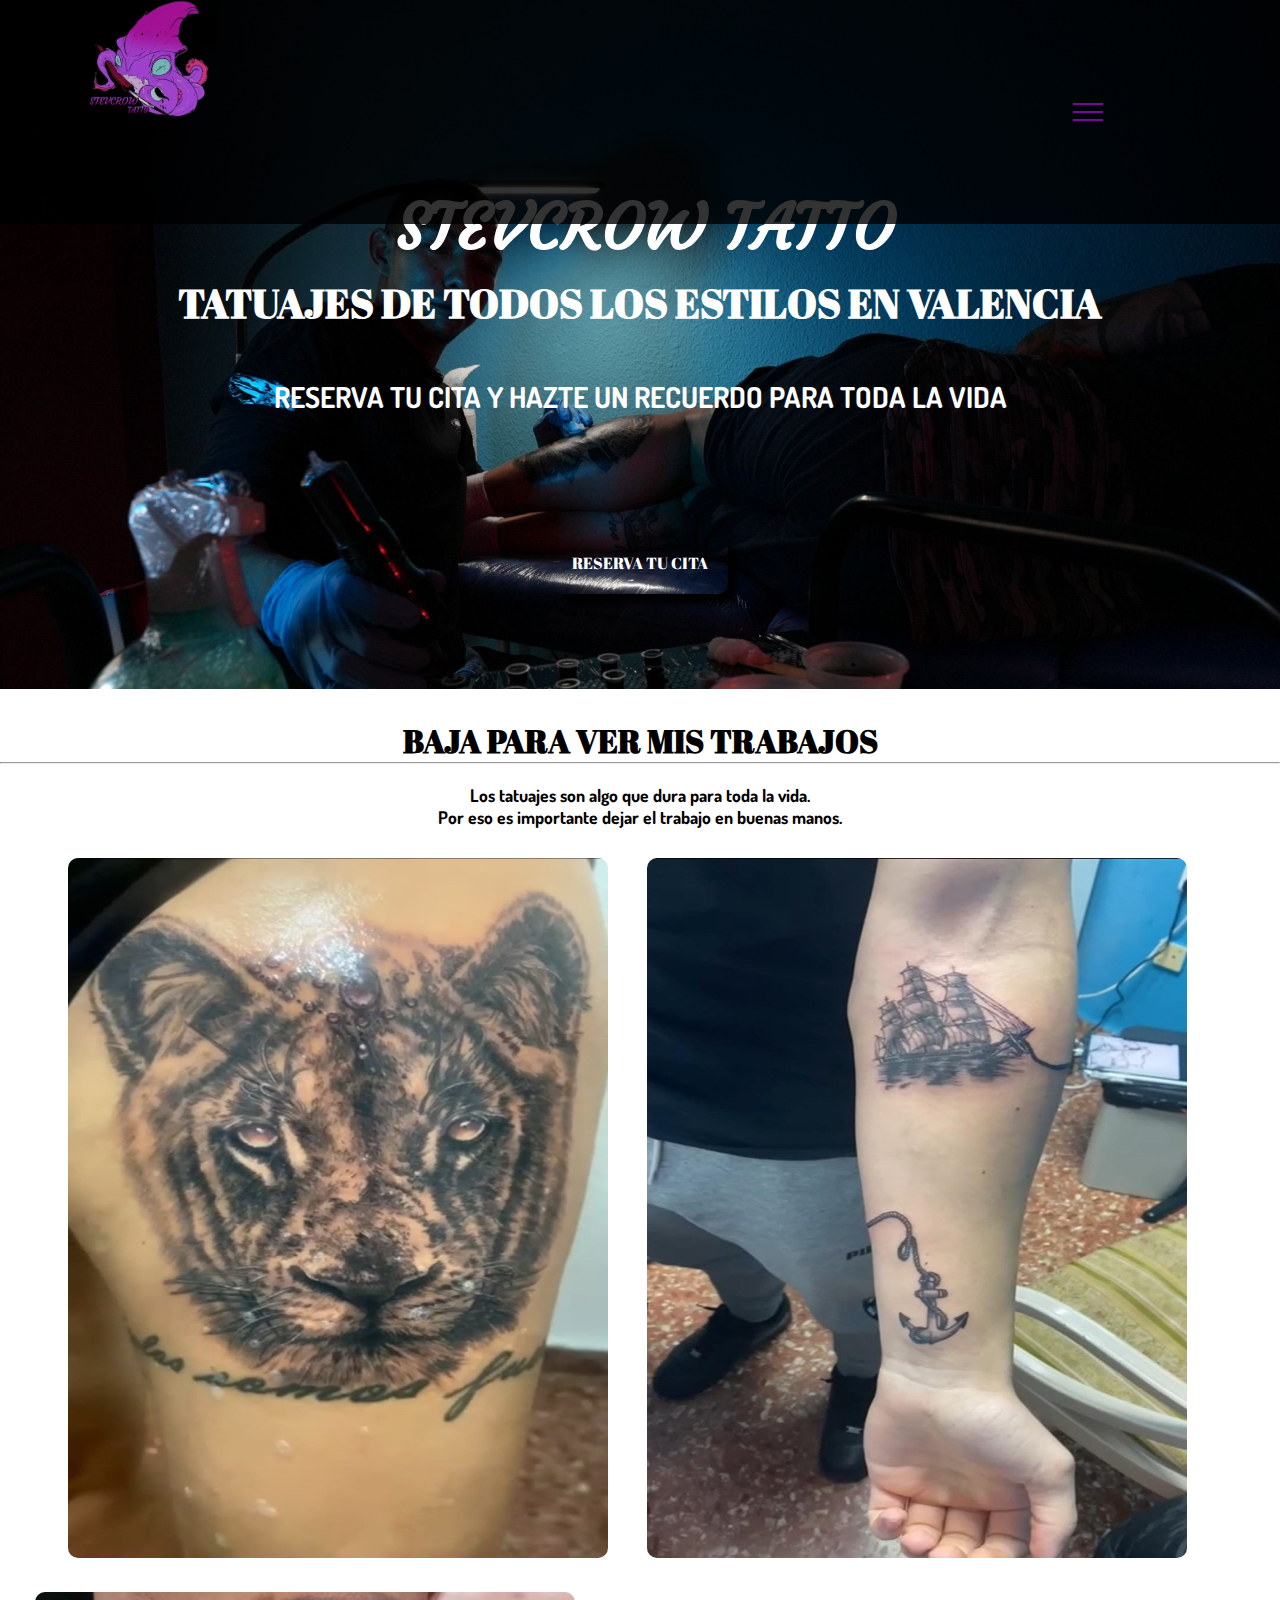
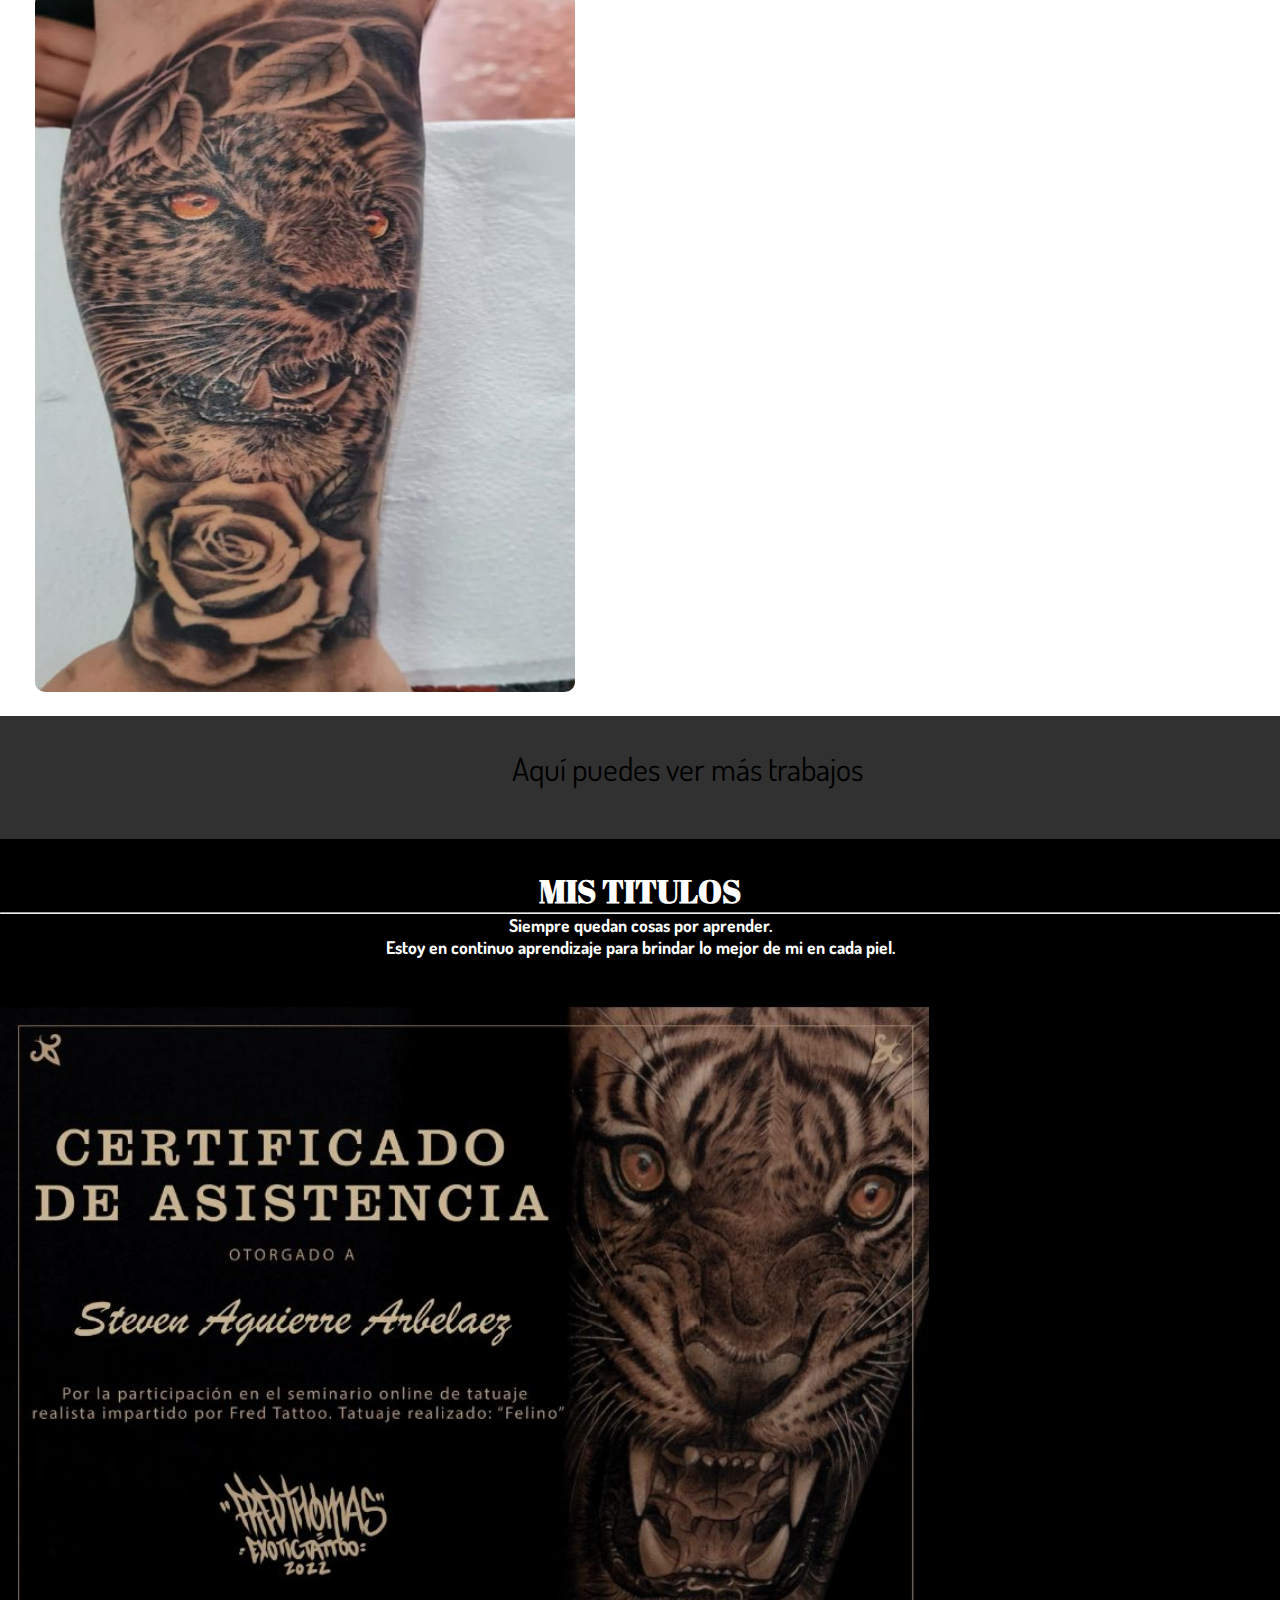
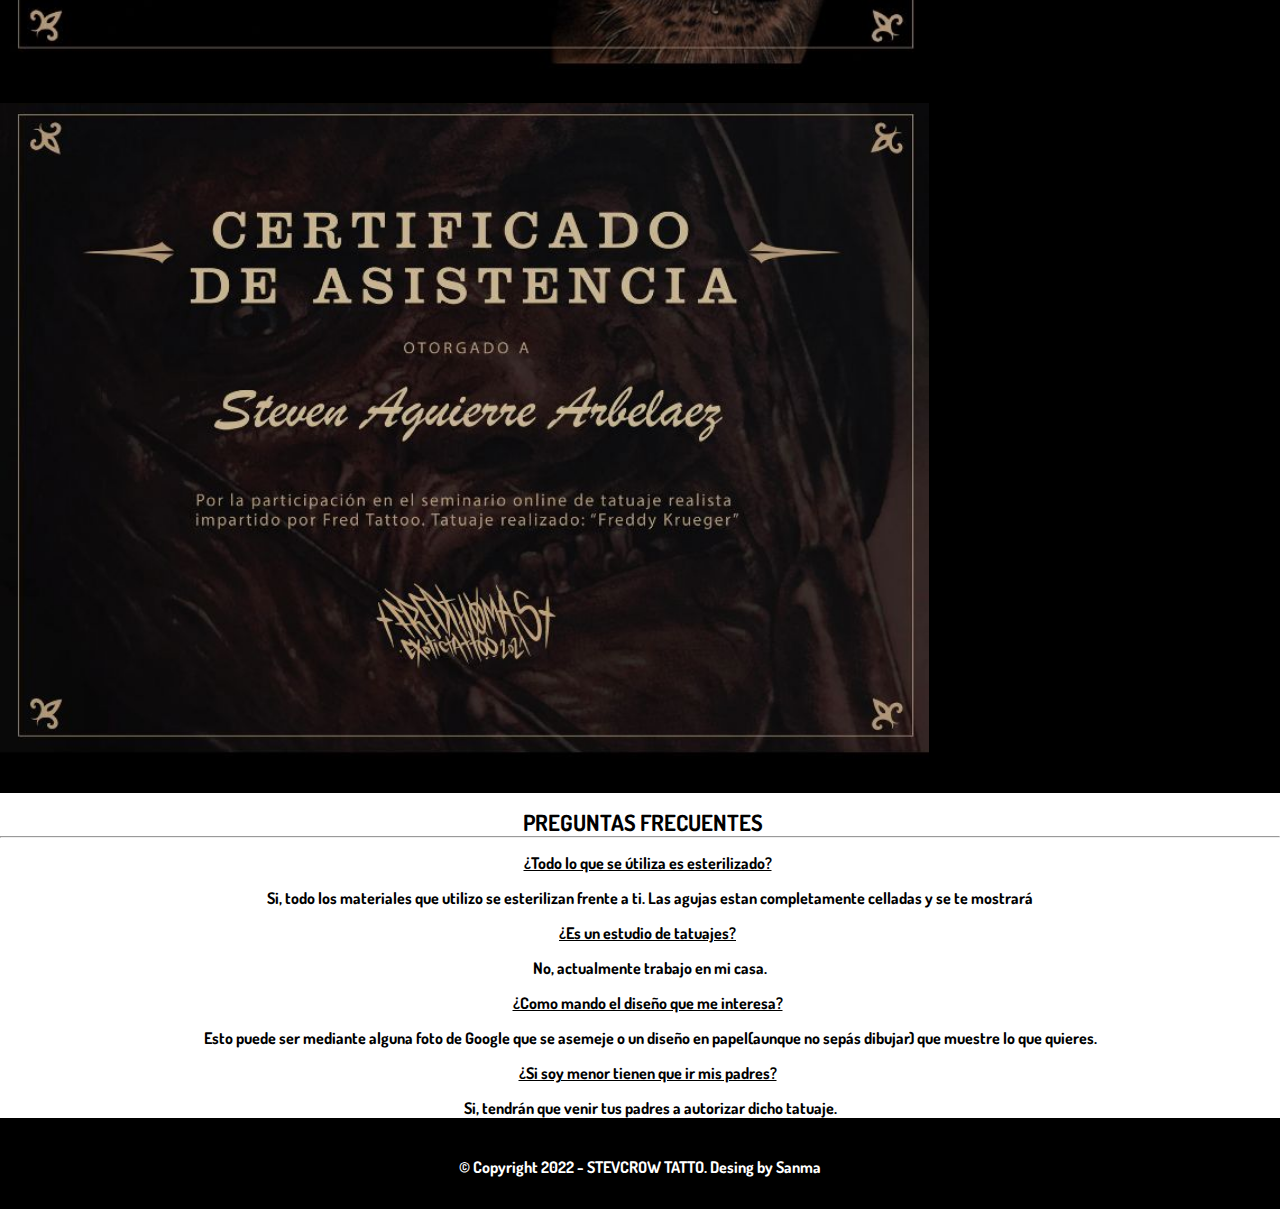
<file: index.html>
<!DOCTYPE html>
<html lang="es">

<head>
  <meta charset="UTF-8">
  <meta http-equiv="X-UA-Compatible" content="IE=edge">
  <meta name="viewport" content="width=device-width, initial-scale=1.0">
  <title>Steven tatuajes</title>
  <link rel="shortcut icon" href="assets/Logos/imagen_2023-02-13_191345410-removebg-preview.png">
  <link rel="stylesheet" href="assets/CSS/styles.css">
  <link href="https://fonts.googleapis.com/css2?family=Abril+Fatface&display=swap" rel="stylesheet">
  <link href="https://fonts.googleapis.com/css2?family=Abril+Fatface&family=Courgette&display=swap" rel="stylesheet">
  <link href="https://fonts.googleapis.com/css2?family=Abril+Fatface&family=Courgette&family=Dosis&display=swap"
    rel="stylesheet">
  <link href="https://cdn.jsdelivr.net/npm/bootstrap@5.3.0-alpha1/dist/css/bootstrap.min.css" rel="stylesheet"
    integrity="sha384-GLhlTQ8iRABdZLl6O3oVMWSktQOp6b7In1Zl3/Jr59b6EGGoI1aFkw7cmDA6j6gD" crossorigin="anonymous">
</head>

<div class="contenedor">

  <header class="nav-header">

    <nav class="navbar contenido-ordenador">
      <div class="navbar contenido-ordenador">
        <a href="index.html " class="">
          <img src="assets/Logos/LOGO.png" class="logo">
        </a>
      </div>
    </nav>
    <nav class="nav-header-burger">
      <div class="bars__menu">  
      <span class="line1__bars-menu"></span>
      <span class="line2__bars-menu"></span>
      <span class="line3__bars-menu"></span>
      </div>
  
      <ul class="menu">
        <li class="escondidos">
          <a href="#trabajos">MIS TRABAJOS</a>
        </li>
        <li class="escondidos">
          <a href="#titulos">MIS TITULOS</a>
        </li>
        <li class="escondidos">
          <a href="#prf">PREGUNTAS FRECUENTES</a>
        </li>
        <li class="escondidos">
          <a href="assets/Libro-cuidados/Libro-cuidados.html">LIBRO DE CIUDADOS</a>
        </li>
        <a href="https://www.instagram.com/stevcrowtattoo/" class="instagram-movil "target="_blank">
          <li class="escondidos">
            <svg xmlns="http://www.w3.org/2000/svg" width="16" height="16" fill="currentColor" class="bi bi-instagram" viewBox="0 0 16 16">
            <path d="M8 0C5.829 0 5.556.01 4.703.048 3.85.088 3.269.222 2.76.42a3.917 3.917 0 0 0-1.417.923A3.927 3.927 0 0 0 .42 2.76C.222 3.268.087 3.85.048 4.7.01 5.555 0 5.827 0 8.001c0 2.172.01 2.444.048 3.297.04.852.174 1.433.372 1.942.205.526.478.972.923 1.417.444.445.89.719 1.416.923.51.198 1.09.333 1.942.372C5.555 15.99 5.827 16 8 16s2.444-.01 3.298-.048c.851-.04 1.434-.174 1.943-.372a3.916 3.916 0 0 0 1.416-.923c.445-.445.718-.891.923-1.417.197-.509.332-1.09.372-1.942C15.99 10.445 16 10.173 16 8s-.01-2.445-.048-3.299c-.04-.851-.175-1.433-.372-1.941a3.926 3.926 0 0 0-.923-1.417A3.911 3.911 0 0 0 13.24.42c-.51-.198-1.092-.333-1.943-.372C10.443.01 10.172 0 7.998 0h.003zm-.717 1.442h.718c2.136 0 2.389.007 3.232.046.78.035 1.204.166 1.486.275.373.145.64.319.92.599.28.28.453.546.598.92.11.281.24.705.275 1.485.039.843.047 1.096.047 3.231s-.008 2.389-.047 3.232c-.035.78-.166 1.203-.275 1.485a2.47 2.47 0 0 1-.599.919c-.28.28-.546.453-.92.598-.28.11-.704.24-1.485.276-.843.038-1.096.047-3.232.047s-2.39-.009-3.233-.047c-.78-.036-1.203-.166-1.485-.276a2.478 2.478 0 0 1-.92-.598 2.48 2.48 0 0 1-.6-.92c-.109-.281-.24-.705-.275-1.485-.038-.843-.046-1.096-.046-3.233 0-2.136.008-2.388.046-3.231.036-.78.166-1.204.276-1.486.145-.373.319-.64.599-.92.28-.28.546-.453.92-.598.282-.11.705-.24 1.485-.276.738-.034 1.024-.044 2.515-.045v.002zm4.988 1.328a.96.96 0 1 0 0 1.92.96.96 0 0 0 0-1.92zm-4.27 1.122a4.109 4.109 0 1 0 0 8.217 4.109 4.109 0 0 0 0-8.217zm0 1.441a2.667 2.667 0 1 1 0 5.334 2.667 2.667 0 0 1 0-5.334z"/>
          </svg></li>
        </a>
        <a href="https://www.tiktok.com/@stevcrow" class="tiktok-movil "target="_blank">
          <li class="escondidos">
            <svg xmlns="http://www.w3.org/2000/svg" width="16" height="16" fill="currentColor" class="bi bi-tiktok" viewBox="0 0 16 16">
              <path d="M9 0h1.98c.144.715.54 1.617 1.235 2.512C12.895 3.389 13.797 4 15 4v2c-1.753 0-3.07-.814-4-1.829V11a5 5 0 1 1-5-5v2a3 3 0 1 0 3 3V0Z"/>
            </svg></li>
        </a>
        <a href="https://www.facebook.com/people/Stevcrow/100063541145126/" class="face-movil "target="_blank">
          <li class="escondidos">
            <svg xmlns="http://www.w3.org/2000/svg" width="16" height="16" fill="currentColor" class="bi bi-facebook" viewBox="0 0 16 16">
              <path d="M16 8.049c0-4.446-3.582-8.05-8-8.05C3.58 0-.002 3.603-.002 8.05c0 4.017 2.926 7.347 6.75 7.951v-5.625h-2.03V8.05H6.75V6.275c0-2.017 1.195-3.131 3.022-3.131.876 0 1.791.157 1.791.157v1.98h-1.009c-.993 0-1.303.621-1.303 1.258v1.51h2.218l-.354 2.326H9.25V16c3.824-.604 6.75-3.934 6.75-7.951z"/>
            </svg></li>
        </a>
        <a href="https://api.whatsapp.com/send/?phone=34644381892" class="what-movil "target="_blank">
          <li class="escondidos">
            <svg xmlns="http://www.w3.org/2000/svg" width="16" height="16" fill="currentColor" class="bi bi-whatsapp" viewBox="0 0 16 16">
              <path d="M13.601 2.326A7.854 7.854 0 0 0 7.994 0C3.627 0 .068 3.558.064 7.926c0 1.399.366 2.76 1.057 3.965L0 16l4.204-1.102a7.933 7.933 0 0 0 3.79.965h.004c4.368 0 7.926-3.558 7.93-7.93A7.898 7.898 0 0 0 13.6 2.326zM7.994 14.521a6.573 6.573 0 0 1-3.356-.92l-.24-.144-2.494.654.666-2.433-.156-.251a6.56 6.56 0 0 1-1.007-3.505c0-3.626 2.957-6.584 6.591-6.584a6.56 6.56 0 0 1 4.66 1.931 6.557 6.557 0 0 1 1.928 4.66c-.004 3.639-2.961 6.592-6.592 6.592zm3.615-4.934c-.197-.099-1.17-.578-1.353-.646-.182-.065-.315-.099-.445.099-.133.197-.513.646-.627.775-.114.133-.232.148-.43.05-.197-.1-.836-.308-1.592-.985-.59-.525-.985-1.175-1.103-1.372-.114-.198-.011-.304.088-.403.087-.088.197-.232.296-.346.1-.114.133-.198.198-.33.065-.134.034-.248-.015-.347-.05-.099-.445-1.076-.612-1.47-.16-.389-.323-.335-.445-.34-.114-.007-.247-.007-.38-.007a.729.729 0 0 0-.529.247c-.182.198-.691.677-.691 1.654 0 .977.71 1.916.81 2.049.098.133 1.394 2.132 3.383 2.992.47.205.84.326 1.129.418.475.152.904.129 1.246.08.38-.058 1.171-.48 1.338-.943.164-.464.164-.86.114-.943-.049-.084-.182-.133-.38-.232z"/>
            </svg></li>
          </li>
        </a>
    </nav>
  </header>

  

  <body>
    <main class="main">
      <h1 class="reservan">STEVCROW TATTO</h1>
      <h2 class="reservat">TATUAJES DE TODOS LOS ESTILOS EN VALENCIA</h2>
      <h3 class="reservac">RESERVA TU CITA Y HAZTE UN RECUERDO PARA TODA LA VIDA</h3>
      <a href="https://api.whatsapp.com/send/?phone=34644381892" target="_blank" class="reserva-pre">
        <button class="reserva">RESERVA TU CITA</button>
      </a>
      <img src="assets/Logos/fondo-real2.png" class="contenido-movil foto-aguila">
      <img src="assets/Logos/fondo.png" class=" contenido-ordenador fondo-img contenido-tablet">
      <img src="assets/Logos/fondo-t.png" class=" fondo-t contenido-ordenador">
    
    </main>
    <section class="mistrabajos">
      <h1 class="trabajost" id="trabajos">BAJA PARA VER MIS TRABAJOS
        <hr>
      </h1>
      <h4 class="trabajosts">Los tatuajes son algo que dura para toda la vida.<br>
        Por eso es importante dejar el trabajo en buenas manos.
      </h4>
      <img src="assets/Logos/leon.jpeg" alt="TATTO" class="mtrabajos izq">
      <img src="assets/Logos/barco.jpeg" alt="TATTO" class="mtrabajos">
      <img src="assets/Logos/tigre.jpeg" alt="TATTO" class="mtrabajos abajo"><br>
      <div class="nig">
        <a href="https://www.instagram.com/stevcrowtattoo/?next=%2F" class="big" target="_blank">Aquí puedes ver más trabajos</a>
      </div>
    </section>
    <section class="mistitulos">
      <h1 class="titulost" id="titulos">MIS TITULOS
        <hr>
      </h1>
      <h4 class="titulosts">Siempre quedan cosas por aprender.<br> Estoy en continuo aprendizaje para brindar lo mejor
        de mi en cada piel.</h4>
      <img src="assets/Logos/titulo1.png" alt="" class="titulos">
      <img src="assets/Logos/titulo2.png" alt="" class="titulos">
    </section>

    <script src="assets/JS/script.js"></script>

    <script src="https://cdn.jsdelivr.net/npm/@popperjs/core@2.11.6/dist/umd/popper.min.js"
      integrity="sha384-oBqDVmMz9ATKxIep9tiCxS/Z9fNfEXiDAYTujMAeBAsjFuCZSmKbSSUnQlmh/jp3"
      crossorigin="anonymous"></script>

    <script src="https://cdn.jsdelivr.net/npm/bootstrap@5.3.0-alpha1/dist/js/bootstrap.min.js"
      integrity="sha384-mQ93GR66B00ZXjt0YO5KlohRA5SY2XofN4zfuZxLkoj1gXtW8ANNCe9d5Y3eG5eD"
      crossorigin="anonymous"></script>
    <script src="./main.js"></script>

  </body>

  <section class="pre">
    <!-- <div class="redes">
      <a class="ig" href="https://www.instagram.com/stevcrowtattoo/?next=%2F" target="_blank">
        <svg xmlns="http://www.w3.org/2000/svg" width="16" height="16" fill="currentColor" class="bi bi-instagram"
          viewBox="0 0 16 16">
          <path
            d="M8 0C5.829 0 5.556.01 4.703.048 3.85.088 3.269.222 2.76.42a3.917 3.917 0 0 0-1.417.923A3.927 3.927 0 0 0 .42 2.76C.222 3.268.087 3.85.048 4.7.01 5.555 0 5.827 0 8.001c0 2.172.01 2.444.048 3.297.04.852.174 1.433.372 1.942.205.526.478.972.923 1.417.444.445.89.719 1.416.923.51.198 1.09.333 1.942.372C5.555 15.99 5.827 16 8 16s2.444-.01 3.298-.048c.851-.04 1.434-.174 1.943-.372a3.916 3.916 0 0 0 1.416-.923c.445-.445.718-.891.923-1.417.197-.509.332-1.09.372-1.942C15.99 10.445 16 10.173 16 8s-.01-2.445-.048-3.299c-.04-.851-.175-1.433-.372-1.941a3.926 3.926 0 0 0-.923-1.417A3.911 3.911 0 0 0 13.24.42c-.51-.198-1.092-.333-1.943-.372C10.443.01 10.172 0 7.998 0h.003zm-.717 1.442h.718c2.136 0 2.389.007 3.232.046.78.035 1.204.166 1.486.275.373.145.64.319.92.599.28.28.453.546.598.92.11.281.24.705.275 1.485.039.843.047 1.096.047 3.231s-.008 2.389-.047 3.232c-.035.78-.166 1.203-.275 1.485a2.47 2.47 0 0 1-.599.919c-.28.28-.546.453-.92.598-.28.11-.704.24-1.485.276-.843.038-1.096.047-3.232.047s-2.39-.009-3.233-.047c-.78-.036-1.203-.166-1.485-.276a2.478 2.478 0 0 1-.92-.598 2.48 2.48 0 0 1-.6-.92c-.109-.281-.24-.705-.275-1.485-.038-.843-.046-1.096-.046-3.233 0-2.136.008-2.388.046-3.231.036-.78.166-1.204.276-1.486.145-.373.319-.64.599-.92.28-.28.546-.453.92-.598.282-.11.705-.24 1.485-.276.738-.034 1.024-.044 2.515-.045v.002zm4.988 1.328a.96.96 0 1 0 0 1.92.96.96 0 0 0 0-1.92zm-4.27 1.122a4.109 4.109 0 1 0 0 8.217 4.109 4.109 0 0 0 0-8.217zm0 1.441a2.667 2.667 0 1 1 0 5.334 2.667 2.667 0 0 1 0-5.334z" />
        </svg>
      </a>
      <a class="ws" href="https://api.whatsapp.com/send/?phone=34644381892" target="_blank">
        <svg xmlns="http://www.w3.org/2000/svg" width="16" height="16" fill="currentColor" class="bi bi-whatsapp"
          viewBox="0 0 16 16">
          <path
            d="M13.601 2.326A7.854 7.854 0 0 0 7.994 0C3.627 0 .068 3.558.064 7.926c0 1.399.366 2.76 1.057 3.965L0 16l4.204-1.102a7.933 7.933 0 0 0 3.79.965h.004c4.368 0 7.926-3.558 7.93-7.93A7.898 7.898 0 0 0 13.6 2.326zM7.994 14.521a6.573 6.573 0 0 1-3.356-.92l-.24-.144-2.494.654.666-2.433-.156-.251a6.56 6.56 0 0 1-1.007-3.505c0-3.626 2.957-6.584 6.591-6.584a6.56 6.56 0 0 1 4.66 1.931 6.557 6.557 0 0 1 1.928 4.66c-.004 3.639-2.961 6.592-6.592 6.592zm3.615-4.934c-.197-.099-1.17-.578-1.353-.646-.182-.065-.315-.099-.445.099-.133.197-.513.646-.627.775-.114.133-.232.148-.43.05-.197-.1-.836-.308-1.592-.985-.59-.525-.985-1.175-1.103-1.372-.114-.198-.011-.304.088-.403.087-.088.197-.232.296-.346.1-.114.133-.198.198-.33.065-.134.034-.248-.015-.347-.05-.099-.445-1.076-.612-1.47-.16-.389-.323-.335-.445-.34-.114-.007-.247-.007-.38-.007a.729.729 0 0 0-.529.247c-.182.198-.691.677-.691 1.654 0 .977.71 1.916.81 2.049.098.133 1.394 2.132 3.383 2.992.47.205.84.326 1.129.418.475.152.904.129 1.246.08.38-.058 1.171-.48 1.338-.943.164-.464.164-.86.114-.943-.049-.084-.182-.133-.38-.232z" />
        </svg>
      </a>
      <a class="fb" href="www.facebook.com/profile.php?id=100063541145126" target="_blank">
        <svg xmlns="http://www.w3.org/2000/svg" width="16" height="16" fill="currentColor" class="bi bi-facebook"
          viewBox="0 0 16 16">
          <path
            d="M16 8.049c0-4.446-3.582-8.05-8-8.05C3.58 0-.002 3.603-.002 8.05c0 4.017 2.926 7.347 6.75 7.951v-5.625h-2.03V8.05H6.75V6.275c0-2.017 1.195-3.131 3.022-3.131.876 0 1.791.157 1.791.157v1.98h-1.009c-.993 0-1.303.621-1.303 1.258v1.51h2.218l-.354 2.326H9.25V16c3.824-.604 6.75-3.934 6.75-7.951z" />
        </svg>
      </a>
      <a class="tt" href="https://www.tiktok.com/@stevcrow" target="_blank">
        <svg xmlns="http://www.w3.org/2000/svg" width="16" height="16" fill="currentColor" class="bi bi-tiktok"
          viewBox="0 0 16 16">
          <path
            d="M9 0h1.98c.144.715.54 1.617 1.235 2.512C12.895 3.389 13.797 4 15 4v2c-1.753 0-3.07-.814-4-1.829V11a5 5 0 1 1-5-5v2a3 3 0 1 0 3 3V0Z" />
        </svg>
      </a>
    </div> -->
    <div>
      <h5 class="faq" id="faq">PREGUNTAS FRECUENTES</h5>
      <hr>
      <h4 class="faqp"> ¿Todo lo que se útiliza es esterilizado?
        <h6 class="faqr">Si, todo los materiales que utilizo se esterilizan frente a ti. Las agujas estan completamente
          celladas y se te mostrará</h6>
      </h4>
      <h4 class="faqp"> ¿Es un estudio de tatuajes?
        <h6 class="faqr">No, actualmente trabajo en mi casa.</h6>
      </h4>
      <h4 class="faqp"> ¿Como mando el diseño que me interesa?
        <h6 class="faqr">Esto puede ser mediante alguna foto de Google que se asemeje o un diseño en papel(aunque no
          sepás dibujar) que muestre lo que quieres.</h6>
      </h4>
      <h4 class="faqp">¿Si soy menor tienen que ir mis padres?
        <h6 class="faqr">Si, tendrán que venir tus padres a autorizar dicho tatuaje.</h6>
      </h4>
      <h4>
        <h6></h6>
      </h4>
    </div>



  </section>
  <footer class="footer">
    <h2 class="footerc">© Copyright 2022 - STEVCROW TATTO. Desing by Sanma</h2>
  </footer>
</div>


</html>
</file>
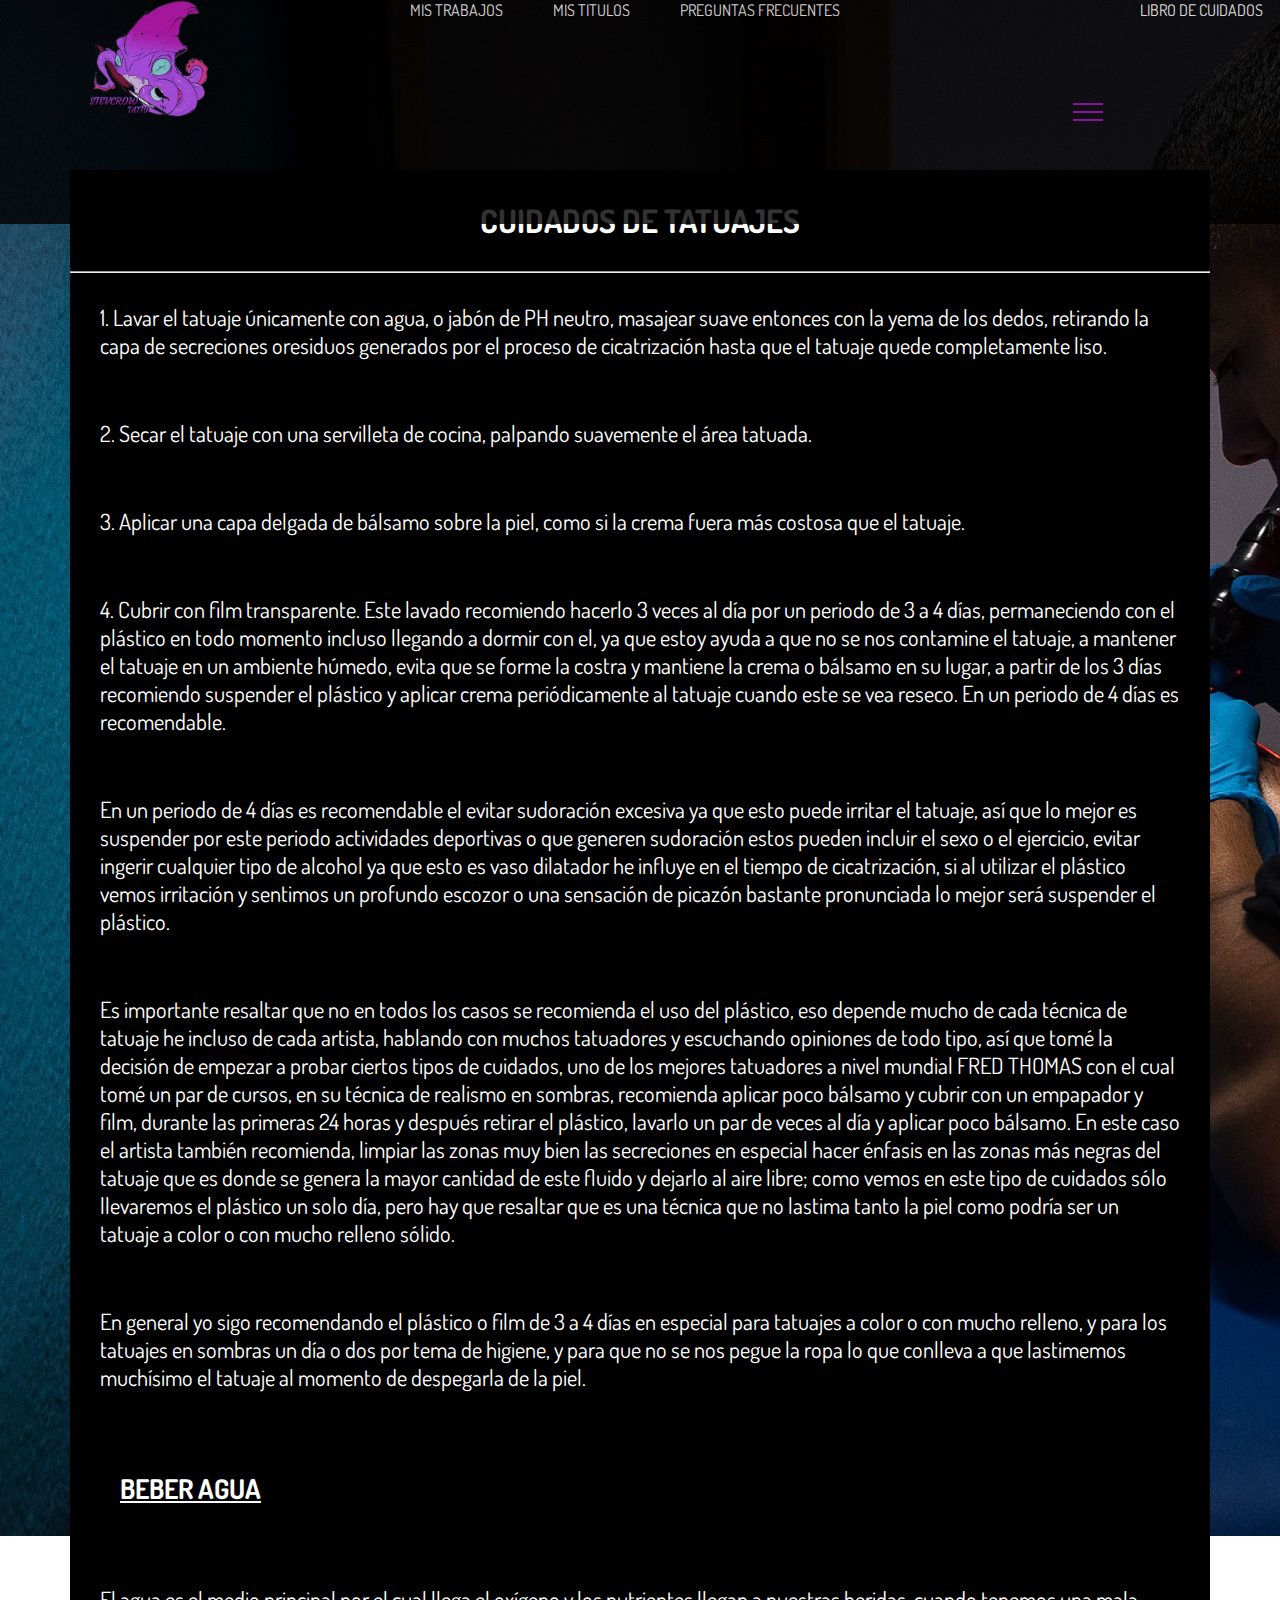
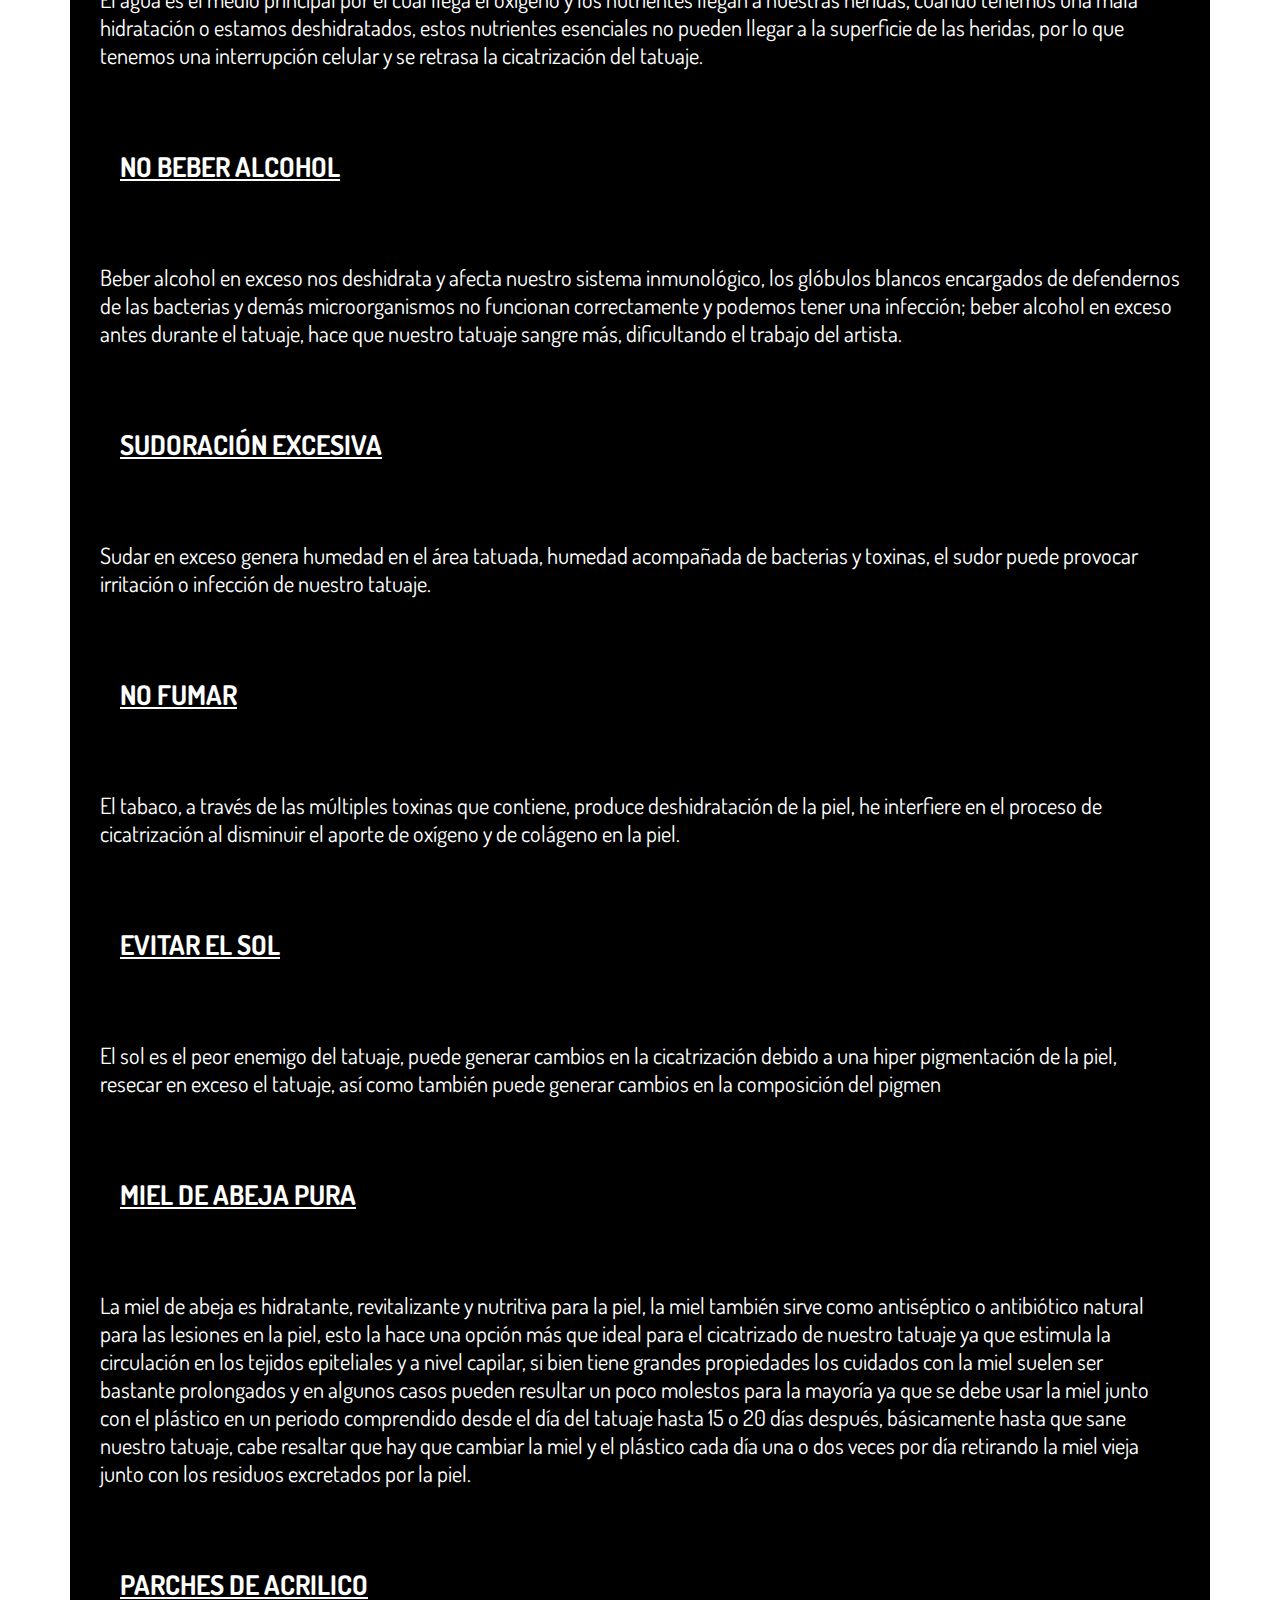
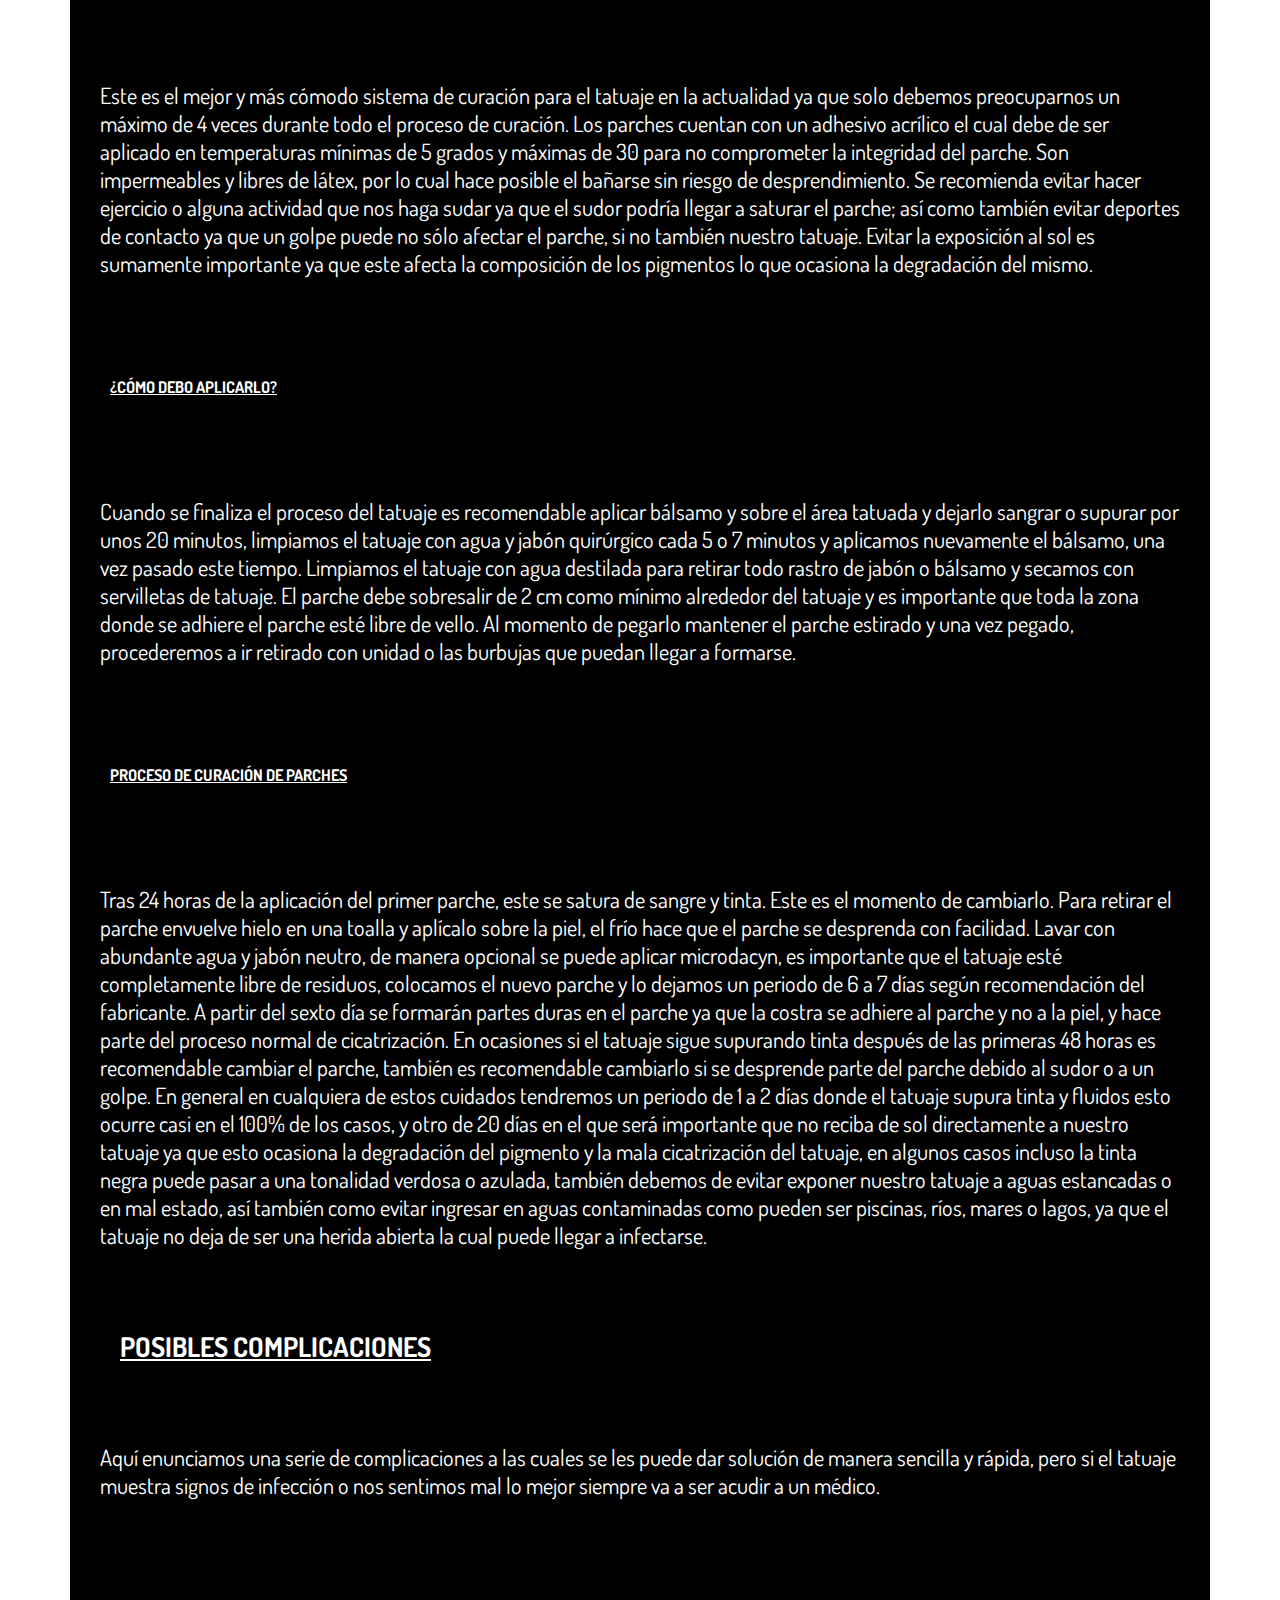
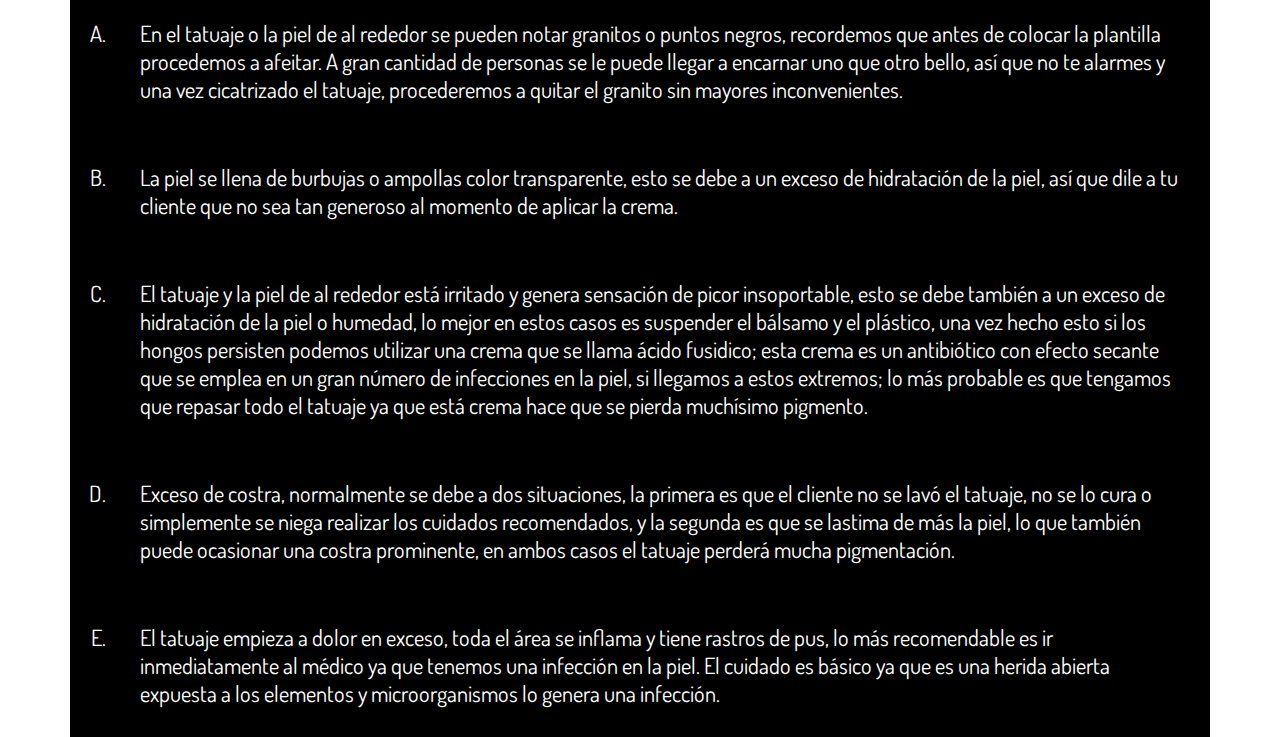
<file: assets/Libro-cuidados/Libro-cuidados.html>
<!DOCTYPE html>
<html lang="en">

<head>
  <meta charset="UTF-8">
  <meta http-equiv="X-UA-Compatible" content="IE=edge">
  <meta name="viewport" content="width=device-width, initial-scale=1.0">
  <title>Libro de cuidados - Stevcrow</title>
  <link rel="stylesheet" href="../CSS/styles.css">
  <link href="https://fonts.googleapis.com/css2?family=Abril+Fatface&display=swap" rel="stylesheet">
  <link href="https://fonts.googleapis.com/css2?family=Abril+Fatface&family=Courgette&display=swap" rel="stylesheet">
  <link href="https://fonts.googleapis.com/css2?family=Abril+Fatface&family=Courgette&family=Dosis&display=swap"
    rel="stylesheet">
  <link href="https://cdn.jsdelivr.net/npm/bootstrap@5.3.0-alpha1/dist/css/bootstrap.min.css" rel="stylesheet"
    integrity="sha384-GLhlTQ8iRABdZLl6O3oVMWSktQOp6b7In1Zl3/Jr59b6EGGoI1aFkw7cmDA6j6gD" crossorigin="anonymous">

</head>

<div class="contenedor">
  <header class="nav-header header-libro">

    <nav class="navbar contenido-ordenador">
      <div class="navbar contenido-ordenador">
        <a href="../../index.html" class="">
          <img src="../Logos/LOGO.png" class="logo">
        </a>
        <ul class="navbar contenido-ordenador">
          <a href="#trabajos" class="botones bordes contenido-ordenador">
            <li class="mstrabajos bordes">MIS TRABAJOS</li>
          </a>
          <a href="#titulos" class="botones bordes contenido-ordenador">
            <li class="mstitulos bordes">MIS TITULOS</li>
          </a>
          <a href="#faq" class="botones bordes contenido-ordenador">
            <li class="prf bordes">PREGUNTAS FRECUENTES</li>
          </a>
          <a href="../Libro-cuidados/Libro-cuidados.html" class="botones bordes contenido-ordenador">
            <li class="libroc">LIBRO DE CUIDADOS</li>
          </a>
        </ul>
      </div>
    </nav>

    <nav class="nav-header-burger ">
      <div class="bars__menu nav-libro ">
        <span class="line1__bars-menu"></span>
        <span class="line2__bars-menu"></span>
        <span class="line3__bars-menu"></span>
      </div>

      <ul class="menu cuidados">
        <li class="escondidos">
          <a href="#Cuidados-generales">CUIDADOS GENERALES</a>
        </li>
        <li class="escondidos">
          <a href="#beber-agua">BEBER AGUA</a>
        </li>
        <li class="escondidos">
          <a href="#beber-alcohol">NO BEBER ALCOHOL</a>
        </li>
        <li class="escondidos">
          <a href="#sudor">SUDORACIÓN EXCESIVA</a>
        </li>
        <li class="escondidos">
          <a href="#fumar">NO FUMAR</a>
        </li>
        <li class="escondidos">
          <a href="#sol">EVITAR EL SOL</a>
        </li>
        <li class="escondidos">
          <a href="#miel">MIEL DE ABEJAS PURA</a>
        </li>
        <li class="escondidos">
          <a href="#parches">PARCHES DE ACRILICO</a>
        </li>
        <li class="escondidos">
          <a href="#problemas">POSIBLES COMPLICACIONES</a>
        </li>
        <!--         <li class="escondidos">
              <a href="" class="ig">
                <svg xmlns="http://www.w3.org/2000/svg" width="16" height="16" fill="currentColor" class="bi bi-instagram" viewBox="0 0 16 16">
                <path d="M8 0C5.829 0 5.556.01 4.703.048 3.85.088 3.269.222 2.76.42a3.917 3.917 0 0 0-1.417.923A3.927 3.927 0 0 0 .42 2.76C.222 3.268.087 3.85.048 4.7.01 5.555 0 5.827 0 8.001c0 2.172.01 2.444.048 3.297.04.852.174 1.433.372 1.942.205.526.478.972.923 1.417.444.445.89.719 1.416.923.51.198 1.09.333 1.942.372C5.555 15.99 5.827 16 8 16s2.444-.01 3.298-.048c.851-.04 1.434-.174 1.943-.372a3.916 3.916 0 0 0 1.416-.923c.445-.445.718-.891.923-1.417.197-.509.332-1.09.372-1.942C15.99 10.445 16 10.173 16 8s-.01-2.445-.048-3.299c-.04-.851-.175-1.433-.372-1.941a3.926 3.926 0 0 0-.923-1.417A3.911 3.911 0 0 0 13.24.42c-.51-.198-1.092-.333-1.943-.372C10.443.01 10.172 0 7.998 0h.003zm-.717 1.442h.718c2.136 0 2.389.007 3.232.046.78.035 1.204.166 1.486.275.373.145.64.319.92.599.28.28.453.546.598.92.11.281.24.705.275 1.485.039.843.047 1.096.047 3.231s-.008 2.389-.047 3.232c-.035.78-.166 1.203-.275 1.485a2.47 2.47 0 0 1-.599.919c-.28.28-.546.453-.92.598-.28.11-.704.24-1.485.276-.843.038-1.096.047-3.232.047s-2.39-.009-3.233-.047c-.78-.036-1.203-.166-1.485-.276a2.478 2.478 0 0 1-.92-.598 2.48 2.48 0 0 1-.6-.92c-.109-.281-.24-.705-.275-1.485-.038-.843-.046-1.096-.046-3.233 0-2.136.008-2.388.046-3.231.036-.78.166-1.204.276-1.486.145-.373.319-.64.599-.92.28-.28.546-.453.92-.598.282-.11.705-.24 1.485-.276.738-.034 1.024-.044 2.515-.045v.002zm4.988 1.328a.96.96 0 1 0 0 1.92.96.96 0 0 0 0-1.92zm-4.27 1.122a4.109 4.109 0 1 0 0 8.217 4.109 4.109 0 0 0 0-8.217zm0 1.441a2.667 2.667 0 1 1 0 5.334 2.667 2.667 0 0 1 0-5.334z"/>
               </svg>
              </a>
            </li>
            <li class="redes"><a href=""></a></li>
            <li class="redes"><a href=""></a></li> -->
      </ul>
    </nav>
  </header>

  <body>
    <div class="sobre-expuesto" id="Cuidados-generales">
      <h1>CUIDADOS DE TATUAJES</h1>
      <hr>
      <p>1. Lavar el tatuaje únicamente con agua, o jabón de PH neutro, masajear suave entonces con la yema de los dedos, retirando la capa de secreciones oresiduos generados por el proceso de cicatrización hasta que el tatuaje quede completamente liso.</p>
      <p>2. Secar el tatuaje con una servilleta de cocina, palpando suavemente el área tatuada.</p>
      <p>3. Aplicar una capa delgada de bálsamo sobre la
        piel, como si la crema fuera más costosa que el
        tatuaje.</p>
      <p>4. Cubrir con film transparente.
        Este lavado recomiendo hacerlo 3 veces al día por
        un periodo de 3 a 4 días, permaneciendo con el
        plástico en todo momento incluso llegando a dormir
        con el, ya que estoy ayuda a que no se nos
        contamine el tatuaje, a mantener el tatuaje en un
        ambiente húmedo, evita que se forme la costra y
        mantiene la crema o bálsamo en su lugar, a partir de
        los 3 días recomiendo suspender el plástico y aplicar
        crema periódicamente al tatuaje cuando este se vea
        reseco.
        En un periodo de 4 días es recomendable.
      </p>
      
        <p>En un periodo de 4 días es recomendable el evitar
          sudoración excesiva ya que esto puede irritar el
          tatuaje, así que lo mejor es suspender por este
          periodo actividades deportivas o que generen
          sudoración estos pueden incluir el sexo o el
          ejercicio, evitar ingerir cualquier tipo de alcohol ya
          que esto es vaso dilatador he influye en el tiempo de
          cicatrización, si al utilizar el plástico vemos irritación
          y sentimos un profundo escozor o una sensación de
          picazón bastante pronunciada lo mejor será
          suspender el plástico.</p>
        <p id="beber-agua">Es importante resaltar que no en todos los casos se
          recomienda el uso del plástico, eso depende mucho
          de cada técnica de tatuaje he incluso de cada artista,
          hablando con muchos tatuadores y escuchando
          opiniones de todo tipo, así que tomé la decisión de
          empezar a probar ciertos tipos de cuidados, uno de
          los mejores tatuadores a nivel mundial FRED
          THOMAS con el cual tomé un par de cursos, en su
          técnica de realismo en sombras, recomienda aplicar
          poco bálsamo y cubrir con un empapador y film,
          durante las primeras 24 horas y después retirar el
          plástico, lavarlo un par de veces al día y aplicar poco
          bálsamo. En este caso el artista también
          recomienda, limpiar las zonas muy bien las
          secreciones en especial hacer énfasis en las zonas
          más negras del tatuaje que es donde se genera la
          mayor cantidad de este fluido y dejarlo al aire libre;
          como vemos en este tipo de cuidados sólo
          llevaremos el plástico un solo día, pero hay que
          resaltar que es una técnica que no lastima tanto la
          piel como podría ser un tatuaje a color o con mucho
          relleno sólido.</p>
        <p>En general yo sigo recomendando el plástico o
          film de 3 a 4 días en especial para tatuajes a color o
          con mucho relleno, y para los tatuajes en sombras
          un día o dos por tema de higiene, y para que no se
          nos pegue la ropa lo que conlleva a que lastimemos
          muchísimo el tatuaje al momento de despegarla de
          la piel.</p>
          <h2 >BEBER AGUA</h2>
        <p id="beber-alcohol">El agua es el medio
          principal por el cual
          llega el oxígeno y
          los nutrientes
          llegan a nuestras
          heridas, cuando
          tenemos una mala
          hidratación o
          estamos
          deshidratados,
          estos nutrientes
          esenciales no
          pueden llegar a la
          superficie de las
          heridas, por lo que
          tenemos una
          interrupción celular
          y se retrasa la
          cicatrización del
          tatuaje.</p>
        <h2>NO BEBER ALCOHOL</h2>
        <p id="sudor">Beber alcohol en exceso nos deshidrata y afecta
          nuestro sistema inmunológico, los glóbulos blancos
          encargados de defendernos de las bacterias y
          demás microorganismos no funcionan correctamente
          y podemos tener una infección; beber alcohol en
          exceso antes durante el tatuaje, hace que nuestro
          tatuaje sangre más, dificultando el trabajo del artista.</p>
        <H2 >SUDORACIÓN EXCESIVA</H2>
        <p id="fumar">Sudar en exceso genera humedad en el área
          tatuada, humedad acompañada de bacterias y
          toxinas, el sudor puede provocar irritación o
          infección de nuestro tatuaje.</p>
        <h2 >NO FUMAR</h2>
        <p id="sol">El tabaco, a través de las múltiples toxinas que
          contiene, produce deshidratación de la piel, he
          interfiere en el proceso de cicatrización al disminuir
          el aporte de oxígeno y de colágeno en la piel.</p>
        <h2 >EVITAR EL SOL</h2>
        <p id="miel">El sol es el peor enemigo del tatuaje, puede generar
          cambios en la cicatrización debido a una hiper
          pigmentación de la piel, resecar en exceso el tatuaje,
          así como también puede generar cambios en la
          composición del pigmen</p>
        <h2 >MIEL DE ABEJA PURA</h2>
        <p id="parches">La miel de abeja es
          hidratante, revitalizante
          y nutritiva para la piel, la
          miel también sirve como
          antiséptico o antibiótico
          natural para las lesiones
          en la piel, esto la hace
          una opción más que
          ideal para el cicatrizado
          de nuestro tatuaje ya
          que estimula la
          circulación en los tejidos
          epiteliales y a nivel
          capilar, si bien tiene
          grandes propiedades los cuidados con la miel suelen
          ser bastante prolongados y en algunos casos
          pueden resultar un poco molestos para la mayoría
          ya que se debe usar la miel junto con el plástico en
          un periodo comprendido desde el día del tatuaje
          hasta 15 o 20 días después, básicamente hasta que
          sane nuestro tatuaje, cabe resaltar que hay que
          cambiar la miel y el plástico cada día una o dos
          veces por día retirando la miel vieja junto con los
          residuos excretados por la piel.</p>
          <h2>PARCHES DE ACRILICO</h2>
        <p>Este es el mejor y
          más cómodo
          sistema de
          curación para el
          tatuaje en la
          actualidad ya que
          solo debemos
          preocuparnos un
          máximo de 4 veces
          durante todo el
          proceso de
          curación.
          Los parches
          cuentan con un
          adhesivo acrílico el
          cual debe de ser
          aplicado en
          temperaturas mínimas de 5 grados y máximas de 30
          para no comprometer la integridad del parche.
          Son impermeables y libres de látex, por lo cual hace
          posible el bañarse sin riesgo de desprendimiento.
          Se recomienda evitar hacer ejercicio o alguna
          actividad que nos haga sudar ya que el sudor podría
          llegar a saturar el parche; así como también evitar
          deportes de contacto ya que un golpe puede no sólo
          afectar el parche, si no también nuestro tatuaje.
          Evitar la exposición al sol es sumamente importante
          ya que este afecta la composición de los pigmentos
          lo que ocasiona la degradación del mismo.</p>
          <h3>¿CÓMO DEBO APLICARLO?</h3>
        <p>Cuando se finaliza el proceso del tatuaje es
          recomendable aplicar bálsamo y sobre el área
          tatuada y dejarlo sangrar o supurar por unos 20
          minutos, limpiamos el tatuaje con agua y jabón
          quirúrgico cada 5 o 7 minutos y aplicamos
          nuevamente el bálsamo, una vez pasado este
          tiempo. Limpiamos el tatuaje con agua destilada
          para retirar todo rastro de jabón o bálsamo y
          secamos con servilletas de tatuaje.
          El parche debe sobresalir de 2 cm como mínimo
          alrededor del tatuaje y es importante que toda la
          zona donde se adhiere el parche esté libre de vello.
          Al momento de pegarlo mantener el parche estirado
          y una vez pegado, procederemos a ir retirado con
          unidad o las burbujas que puedan llegar a formarse.</p>
          <h3>PROCESO DE CURACIÓN DE PARCHES</h3>
        <p>Tras 24 horas de la aplicación del primer parche,
          este se satura de sangre y tinta. Este es el momento
          de cambiarlo.
          Para retirar el parche envuelve hielo en una toalla y
          aplícalo sobre la piel, el frío hace que el parche se
          desprenda con facilidad.
          Lavar con abundante agua y jabón neutro, de
          manera opcional se puede aplicar microdacyn, es
          importante que el tatuaje esté completamente libre
          de residuos, colocamos el nuevo parche y lo
          dejamos un periodo de 6 a 7 días según
          recomendación del fabricante.
          A partir del sexto día se formarán partes duras en el
          parche ya que la costra se adhiere al parche y no a
          la piel, y hace parte del proceso normal de
          cicatrización.
          En ocasiones si el tatuaje sigue supurando tinta
          después de las primeras 48 horas es recomendable
          cambiar el parche, también es recomendable
          cambiarlo si se desprende parte del parche debido al
          sudor o a un golpe.
          En general en cualquiera de estos cuidados
          tendremos un periodo de 1 a 2 días donde el tatuaje
          supura tinta y fluidos esto ocurre casi en el 100% de
          los casos, y otro de 20 días en el que será
          importante que no reciba de sol directamente a
          nuestro tatuaje ya que esto ocasiona la degradación
          del pigmento y la mala cicatrización del tatuaje, en
          algunos casos incluso la tinta negra puede pasar a
          una tonalidad verdosa o azulada, también debemos
          de evitar exponer nuestro tatuaje a aguas
          estancadas o en mal estado, así también como
          evitar ingresar en aguas contaminadas como pueden
          ser piscinas, ríos, mares o lagos, ya que el tatuaje
          no deja de ser una herida abierta la cual puede
          llegar a infectarse.</p>
          <h2 id="problemas">POSIBLES COMPLICACIONES</h2>
        <p>Aquí enunciamos una serie de complicaciones a las
          cuales se les puede dar solución de manera sencilla
          y rápida, pero si el tatuaje muestra signos de
          infección o nos sentimos mal lo mejor siempre va a
          ser acudir a un médico.</p>
        <p></p>
        <ol type="A">
          <li>En el tatuaje o la piel de al rededor se pueden
            notar granitos o puntos negros, recordemos que
            antes de colocar la plantilla procedemos a afeitar. A
            gran cantidad de personas se le puede llegar a
            encarnar uno que otro bello, así que no te alarmes y
            una vez cicatrizado el tatuaje, procederemos a quitar
            el granito sin mayores inconvenientes.</li>
          <li>La piel se llena de burbujas o ampollas color
            transparente, esto se debe a un exceso de
            hidratación de la piel, así que dile a tu cliente que no
            sea tan generoso al momento de aplicar la crema.</li>
          <li>El tatuaje y la piel de al
            rededor está irritado y
            genera sensación de picor
            insoportable, esto se debe
            también a un exceso de
            hidratación de la piel o
            humedad, lo mejor en estos
            casos es suspender el
            bálsamo y el plástico, una
            vez hecho esto si los
            hongos persisten podemos
            utilizar una crema que se
            llama ácido fusidico; esta
            crema es un antibiótico con
            efecto secante que se
            emplea en un gran número
            de infecciones en la piel, si
            llegamos a estos extremos;
            lo más probable es que tengamos que repasar todo
            el tatuaje ya que está crema hace que se pierda
            muchísimo pigmento.
            </li>
          <li>Exceso de costra, normalmente se debe a dos
            situaciones, la primera es que el cliente no se lavó el
            tatuaje, no se lo cura o simplemente se niega
            realizar los cuidados recomendados, y la segunda es
            que se lastima de más la piel, lo que también puede
            ocasionar una costra prominente, en ambos casos el
            tatuaje perderá mucha pigmentación.</li>
          <li>El tatuaje empieza a dolor en exceso, toda el área
            se inflama y tiene rastros de pus, lo más
            recomendable es ir inmediatamente al médico ya
            que tenemos una infección en la piel. El cuidado es
            básico ya que es una herida abierta expuesta a los
            elementos y microorganismos lo genera una
            infección.</li>
        </ol>
    </div>
      <img src="../Logos/Fondo1.png" class="fondo-libro contenido-ordenador">
      <img src="../Logos/Fondo2.png" class="fondo-libro-movil contenido-movil">
      <img src="../Logos/Fondo3.png" class="fondo-libro-movil contenido-movil">
      <script src="../JS/script.js"></script>
  </body>
</div>

</html>
</file>
<file: assets/CSS/styles.css>
/*general*/
*{
    margin: 0;
}

.contenedor{
    max-width: 1920px;
    margin: auto;
}
/*nav bar*/

.logo{
    height: 100px;
    width: 100px;
    margin-left: 20px;
    z-index: 10000;
}

/*main movil*/


.reserva{
    display: flex;
    z-index: 5;
    font-size: 1rem;
    color: rgb(0, 0, 0);
    position: absolute;
    padding: 20px;
    margin-top: 150px;
    font-family: 'Abril Fatface', cursive;
    justify-content: center;
    font-size: bold;
    background-color: transparent;
    border-radius: 10px;
    box-shadow: 10px 12px 10px black;
    border: none;

}

.reserva-pre{
    display: flex;
    z-index: 1;
    font-size: 2rem;
    margin: auto;   
    color: rgb(0, 0, 0);
    position: absolute;
    padding: 20px;
    top: 0;
    left: 0;
    right:0;
    bottom: 0;
    margin: auto;
    font-family: 'Abril Fatface', cursive;
    justify-content: center;
    font-size: bold;
    cursor: default;;
}
.reserva:hover{
    background-color: #000000;
    color: white;
    transition: all 800ms ease;
    box-shadow:none;
}


.reservat{
    display: flex;
    z-index: 5;
    font-size: 2rem;
    margin: auto;   
    color: rgb(0, 0, 0);
    position: absolute;
    padding: 20px;
    top: 0;
    left: 0;
    right:0;
    bottom: 0;
    margin: auto;
    margin-top: 250px;
    font-family: 'Abril Fatface', cursive;
    justify-content: center;
    font-size: bold;
}


.reservac{
    display: flex;
    z-index: 5;
    font-size: 1.1rem;
    color: rgb(0, 0, 0);
    margin: auto;
    position: absolute;
    padding: 20px;
    font-family: 'Dosis', sans-serif;
    justify-content: center;
    text-align: center;
    margin-top: 465px;

}

.reservan{
    display: flex;
    z-index: 5;
    font-size: 2rem;
    margin: auto;   
    color: rgb(0, 0, 0);
    position: absolute;
    padding: 20px;
    top: 0;
    left: 0;
    right:0;
    bottom: 0;
    margin: auto;
    margin-top: 250px;
    font-family: 'Courgette', cursive;
    justify-content: center;
    font-size: bold;
}

.foto-aguila{
    z-index: 1;
    opacity: 0.8;
    height: 700px;;
}

/* trabajos */


.trabajost{
    text-align: center;
    font-family:'Abril Fatface', cursive;
    font-size: 1.5rem;
    margin-top: 20px;
}

.trabajosts{
    text-align: center;
    font-size: 1rem;
    margin-top: 20px;
    font-family: 'Dosis', sans-serif;
    color: black;
    
}

.mtrabajos{
    display: flex;
    width: 320px;
    height: 420px;
    margin-left: 35px;
    margin-top: 30px;
    overflow:hidden;
    transition: all 800ms ease;
    border-radius: 10px;
}

.mtrabajos:hover{
    -webkit-transform:scale(1.1);transform:scale(1.1);
    transition: all 800ms ease;
}

.izq:hover{
    -webkit-transform:scale(1.1);transform:scale(1.1);
    transition: all 800ms ease;
}

/*titulos */ 

.mistitulos{
    background-color: #000000;
}
.titulost{
    text-align: center;
    font-family:'Abril Fatface', cursive;
    font-size: 1.5rem;
    color: white;
    padding-top: 10px;
}

.titulosts{
    text-align: center;
    font-size: 1rem;
    font-family: 'Dosis', sans-serif;
    color: white;
}
.titulos{
    height: 290px;
    width: 390px;
    
}

.titulos:hover{
    -webkit-transform:scale(1.1);transform:scale(1.1);
    transition: all 800ms ease;
}



/*footer*/

.faq{
    font-family: 'Dosis', sans-serif;
    font-weight: bold;
    padding-top: 15px;
    margin-left: 15px;
    margin-right: 10px;
    font-size: 1.4rem;
    text-align: center;
}

.faqp{
    font-family: 'Dosis', sans-serif;
    font-weight: bold;
    margin-top: 15px;
    margin-left: 15px;
    font-size: 1rem;
    text-decoration: underline;
    text-align: center;
}

.faqr{
    font-family: 'Dosis', sans-serif;
    color: #000000;
    margin-top: 15px;
    margin-left: 30px;
    margin-right: 10px;
    font-size: 1rem;
    font-weight: bold;
    text-align: center;
}



.footer{
    color: white;
    background-color: #000000;
    padding-bottom: 7px
}

.footerc{
    background-color: #000000;
    padding-bottom: 2%;
    text-align: center;
    font-family: 'Dosis', sans-serif;
    font-size: 1rem;
    padding-top: 3%;
}
/* Ordenador */

@media screen and (max-width: 768px){
    .contenido-movil{
        display: block;
    }

    .contenido-ordenador{
        display: none;
    }

    .reserva{
        display: flex;
        z-index: 5;
        font-size: 1rem;
        color: rgb(0, 0, 0);
        position: absolute;
        padding: 20px;
        margin-top: 615px;
        font-family: 'Abril Fatface', cursive;
        justify-content: center;
        font-size: bold;
        background-color: transparent;
        border-radius: 10px;
        box-shadow: 10px 12px 10px black;
        border: none;
    
    }
    
    .reserva-pre{
        display: flex;
        z-index: 5;
        font-size: 2rem;
        margin: auto;   
        color: rgb(0, 0, 0);
        position: absolute;
        padding: 20px;
        top: 0;
        left: 0;
        right:0;
        bottom: 0;
        margin: auto;
        font-family: 'Abril Fatface', cursive;
        justify-content: center;
        font-size: bold;
    }
    .reserva:hover{
        background-color: #000000;
        color: white;
        transition: all 800ms ease;
        box-shadow:none;
    }
    
    
    .reservat{
        display: flex;
        z-index: 5;
        font-size: 1.5rem;
        margin: auto;   
        color: rgb(0, 0, 0);
        position: absolute;
        top: 0;
        left: 0;
        right:0;
        bottom: 0;
        margin: auto;
        margin-top: 450px;
        font-family: 'Abril Fatface', cursive;
        justify-content: center;
        font-size: bold;
        text-align: center;
    }
    
    
    .reservac{
        display: flex;
        z-index: 5;
        font-size: 1.1rem;
        color: rgb(0, 0, 0);
        margin: auto;
        position: absolute;
        padding: 20px;
        font-family: 'Dosis', sans-serif;
        justify-content: center;
        text-align: center;
        margin-top: 415px;
    
    }
    
    .reservan{
        display: flex;
        z-index: 5;
        font-size: 2rem;
        margin: auto;   
        color: rgb(0, 0, 0);
        position: absolute;
        padding: 20px;
        top: 0;
        left: 0;
        right:0;
        bottom: 0;
        margin: auto;
        margin-top: 250px;
        font-family: 'Courgette', cursive;
        justify-content: center;
        font-size: bold;
    }

    
    
    .faq{
        font-family: 'Dosis', sans-serif;
        font-weight: bold;
        padding-top: 15px;
        margin-left: 15px;
        margin-right: 10px;
        font-size: 1rem;
    }
    
    .faqp{
        font-family: 'Dosis', sans-serif;
        font-weight: bold;
        margin-top: 15px;
        margin-left: 15px;
        font-size: 0.8rem;
        text-decoration: underline;
    }
    
    .faqr{
        font-family: 'Dosis', sans-serif;
        color: #000000;
        margin-top: 15px;
        margin-left: 30px;
        margin-right: 10px;
        font-size: 0.7rem;
        font-weight: bold;
    }
    

    .footer{
        color: white;
        background-color: #000000;
        padding-bottom: 7px
    }
    
    .footerc{
        background-color: #000000;
        padding-bottom: 2%;
        text-align: center;
        font-family: 'Dosis', sans-serif;
        font-size: 0.7rem;
        padding-top: 3%;
    }



    .big{
        text-decoration: none;
        align-items: center;
        color: #000000;
        margin-top: 20px;
        padding-bottom: 50px;
        margin-left: 30%;
        font-family: 'Dosis', sans-serif;
        font-size: 1rem;
        
    }

    .nig{
        text-decoration: none;
        align-items: center;
        background-color: #313131;
        color: #000000;
        margin-top: 20px;
        padding-bottom: 10px;
        padding-top: 2.5%;
    }

    /* Navbar */
    .botones{
        text-decoration: none;
        color: rgb(255, 255, 255);
        background-color: rgb(255, 255, 255);
        text-align: center;
        font-family: 'Dosis', sans-serif;
        background-color: white;
    }
    .navbar{
        display: flex;
        list-style: none;
        text-decoration: none;
        padding: 0px;
        background-color: rgb(255, 255, 255);
        padding-bottom: 50px;
        z-index: 5;
    }
    .libroc{
        margin-left: 320px;
        transition: all 0.2ms ease;
    }
    .bordes{
        text-align: center;

    }

    .mstrabajos:hover, .mstitulos:hover, .prf:hover, .libroc:hover{
        background-color: #ffffff;
        color: black;
        z-index: -1;
        border-radius: 10px;
        padding: 10px;
        transition: all 2000ms ease;

    }

    /* Burger menu */
    .bars__menu{
        width: 30px;
        height: 30px;
        position: absolute;
        left: 85%;
        top: 10%;
        transform: translate(-50%, -50%);
        cursor: pointer;
        z-index: 100;
    }
    
    .bars__menu span {
        display: block;
        width: 100%;
        height: 2px;
        background: #9A00BF;
        margin-top: 6px;
        transform-origin: 0px 100%;
        transition: all 700ms;
    }
    
    .activeline1__bars-menu{
        transform: rotate(45deg) translate(-2px, 1px); 
    }
    
    .activeline2__bars-menu{
        opacity: 0;
        margin-left: -30px; 
    }
    
    .activeline3__bars-menu{
        transform: rotate(-45deg) translate(-4px, 2px);
    }
    .navbar{
        background-color: #000000;
        
    }
    
    /* Menu escondido */

    .menu{
        display: block;;
        text-decoration: none;
        list-style: none;
        opacity: 0;
        position: absolute;
        background-color: #000000;
        z-index: 1000;
        transition: all 700ms cubic-bezier(0.785, 0.135, 0.15, 0.86);
        font-family: 'Dosis', sans-serif;
        height: 700px;
        padding-right: 10px;
        margin-left: -1000px;
    }

    .menu a{
        text-decoration: none;
        color: white;
        font-family: 'Dosis', sans-serif;
    }

    .menu li{
        padding-top: 80px;
        padding-right: 50px;
    }
    .activemenu{
        opacity: 1;
        margin-right: -60px;
        margin-left: 0px;
    }

    .menu a:hover{
        text-decoration: underline;
    }

    /* Redes */
    .instagram-movil{
        display: inline-block;
        position: absolute;
        margin-left: 5px;
    }

 
    .tiktok-movil{
        display: inline-block;
        margin: 0px;;
        position: absolute;
        margin-left: 55px;
    }

 
    .face-movil{
        display: inline-block;
        margin: 0px;;
        position: absolute;
        margin-left: 105px;

}

 
     .what-movil{
        display: inline-block;
        margin: 0px;;
        position: absolute;
        margin-left: 155px;
    }
}

@media screen and (min-width: 760px) and (max-width: 1023px) {
    .contenido-ordenador{
        display: block;
    }

    .contenido-movil{
        display: none;
    }

    .logo{
        height: 120px;
        width: 120px;
        z-index: 5;
        margin-left: 90px;
    }

    .reserva{
        display: flex;
        z-index: 5;
        font-size: 1rem;
        color: rgb(0, 0, 0);
        position: absolute;
        padding: 20px;
        font-family: 'Abril Fatface', cursive;
        justify-content: center;
        font-size: bold;
        background-color: transparent;
        border-radius: 10px;
        box-shadow: 10px 12px 10px black;
        border: none;
        margin-right: 250px
    }
    
    .reserva-pre{
        display: flex;
        z-index: 5;
        font-size: 2rem;
        margin: auto;   
        color: rgb(0, 0, 0);
        position: absolute;
        top: 0;
        left: 0;
        right:0;
        bottom: 0;
        margin: auto;
        font-family: 'Abril Fatface', cursive;
        justify-content: center;
        font-size: bold;
    }
    .reserva:hover{
        background-color: #000000;
        color: white;
        transition: all 800ms ease;
        box-shadow:none;
    }
    
    
    .reservat{
        display: flex;
        z-index: 5;
        font-size: 1.5rem;
        margin: auto;   
        color: rgb(0, 0, 0);
        position: absolute;
        top: 0;
        left: 0;
        right:0;
        bottom: 0;
        margin: auto;
        margin-top: 450px;
        font-family: 'Abril Fatface', cursive;
        justify-content: center;
        font-size: bold;
        text-align: center;
    }
    
    
    .reservac{
        display: flex;
        z-index: 5;
        font-size: 1.1rem;
        color: rgb(0, 0, 0);
        margin: auto;
        position: absolute;
        padding: 20px;
        font-family: 'Dosis', sans-serif;
        justify-content: center;
        text-align: center;
        margin-top: 415px;
    
    }
    
    .reservan{
        display: flex;
        z-index: 5;
        font-size: 2rem;
        margin: auto;   
        color: rgb(0, 0, 0);
        position: absolute;
        padding: 20px;
        top: 0;
        left: 0;
        right:0;
        bottom: 0;
        margin: auto;
        margin-top: 250px;
        font-family: 'Courgette', cursive;
        justify-content: center;
        font-size: bold;
    }

    
    /* Cita */

    .fondo-img{
        padding: 0px;
        width: 00px;
        z-index: 1;
        opacity: 0;
        position: absolute;
        
        
    }

    .fondo-t{
        width: 835px;
    }

    .reservan{
        font-size: 4rem;
        margin-left: 2%;
        color: white;
        margin-top: 200px;
        
    }
    
    .reservac{
        font-size: 1.8rem;
        top: 0;
        left: 0;
        right: 0;
        bottom: 0;
        color: white;
        margin-top: 650px;
    }

    .reservat{
        margin-top: 500px;;
        font-size: 2.5rem;
        padding: 20px;
        color: white;
    }
    .reserva{
        margin-left: 250px;
        margin-top: 850px;
        color: white;;
    }
    
    /* Trabajos */

    .mtrabajos{
        display: inline;
        height: 700px;
        width: 540px;
        margin-top: 30px;
        overflow:hidden;
        transition: all 800ms ease;
        border-radius: 10px;
        margin-left: 18%;
    }

    .izq{
        margin-left: 18%;
    }

    .trabajost{
        text-align: center;
        font-family:'Abril Fatface', cursive;
        font-size: 2rem;
        margin-top: 30px;
    }
    
    .trabajosts{
        text-align: center;
        font-size: 1.1rem;
        margin-top: 20px;
        font-family: 'Dosis', sans-serif;
        color: black;
        
    }

    /* Titulos */

    .titulost{
        text-align: center;
        font-family:'Abril Fatface', cursive;
        font-size: 2rem;
        color: white;
        padding-top: 30px;
    }

    .titulosts{
        text-align: center;
        font-size: 1.1rem;
        margin-bottom: 30px;
        font-family: 'Dosis', sans-serif;
        color: white;
    }

    .titulos{
        display: inline;
        height: 100%;
        width: 820px;
        padding-bottom: 30px;
    }

    /* Redes */

    .redes{
        display: flex;
        text-decoration: none;
        color: #000000;
        height: 20px;
        width: 20px;
      
    }

    .big{
        text-decoration: none;
        align-items: center;
        color: #000000;
        margin-top: 20px;
        padding-bottom: 50px;
        margin-left: 40%;
        font-family: 'Dosis', sans-serif;
        font-size: 2rem;
        
    }

    .nig{
        display: block;;
        text-decoration: none;
        align-items: center;
        background-color: #313131;
        color: #000000;
        margin-top: 20px;
        padding-bottom: 50px;
        padding-top: 2.5%;
        text-align: center;
        padding-right: 225px;
    }
    
    /*Nav*/

    .botones{
        text-decoration: none;
        color: rgb(255, 255, 255);
        background-color: rgb(0, 0, 0);
        text-align: center;
        font-family: 'Dosis', sans-serif;
        opacity: 0;
        position: absolute;
        cursor: default;
    }

    .nav-header{
        position: absolute;
        z-index: 100;
        width: 835px;
        z-index: 1000;
    }

    .navbar{
        display: flex;
        list-style: none;
        text-decoration: none;
        padding: 0px;
        background-color: white;
        padding-bottom: 50px;
        opacity: 0.8;
        
    }

    .navbar{
        background-color: #000000;
    }
    
    .offcanvas-header {
        background-color: #ffffff;
        color: rgb(0, 0, 0);
    }
    
    .navbar-nav{
        background-color: #ffffff;
        color: rgb(255, 255, 255);
    }
    
    /* Burguer */
    .bars__menu{
        width: 30px;
        height: 30px;
        position: absolute;
        left: 85%;
        top: 50%;
        transform: translate(-50%, -50%);
        cursor: pointer;
        z-index: 100000;
    }
    
    .bars__menu span {
        display: block;
        width: 100%;
        height: 2px;
        background: #9A00BF;
        margin-top: 6px;
        transform-origin: 0px 100%;
        transition: all 700ms;
        
    }
    
    .activeline1__bars-menu{
        transform: rotate(45deg) translate(-2px, 1px); 
    }
    
    .activeline2__bars-menu{
        opacity: 0;
        margin-left: -30px; 
    }
    
    .activeline3__bars-menu{
        transform: rotate(-45deg) translate(-4px, 2px);
    }
    .navbar{
        background-color: #000000;
        
    }
    
    /* Menu escondido */

    .menu{
        display: block;;
        text-decoration: none;
        list-style: none;
        opacity: 0;
        position: absolute;
        background-color: #000000;
        z-index: 1000;
        transition: all 700ms cubic-bezier(0.785, 0.135, 0.15, 0.86);
        font-family: 'Dosis', sans-serif;
        height: 950px;
        padding-right: 10px;
        z-index: 100;
        margin-left: -1000px;
    }

    .menu a{
        text-decoration: none;
        color: white;
        font-family: 'Dosis', sans-serif;

        z-index: 10;
    }

    .menu li{
        padding-top: 80px;
        padding-right: 50px;
        z-index: 10;
    }
    .activemenu{
        opacity: 1;
        margin-right: -60px;
        z-index: 100;
        color: #000000;
        opacity: 0.9;
        margin-left: 0px;
        
    }

    .menu a:hover{
        text-decoration: underline;
        color: #ffffff;
        opacity: 1;
        
    }

    .instagram-movil{
        display: inline-block;
        margin-top: 0px;
        position: absolute;
        margin-left: 5px;
    }

    .instagram{
        opacity: 0;
        cursor: default;
    }
 
    .tiktok-movil{
        display: flex;
        position: absolute;
        margin-left: 55px;
    }
    
    .tiktok{
        opacity: 0;
        cursor: default;
        ;
    }
 
    .face-movil{
        display: block;
        margin: 0px;;
        position: absolute;;
        margin-left: 105px;
    }

    .face{
        opacity: 0;
        cursor: default;
    }

 
    .what-movil{
        display: flex;
        margin: 0px;;
        position: absolute;
        margin-left: 155px;

    }

    .what{
        opacity: 0;
        cursor: default;
        
    }

}   



@media screen and (min-width: 1024px){
    .contenido-ordenador{
        display: block;
    }

    .contenido-movil{
        display: none;
    }

    .logo{
        height: 120px;
        width: 120px;
        z-index: 5;
        margin-left: 90px;
    }
    /* Cita */

    .fondo-img{
        padding: 0px;
        width: 100%;
        z-index: 1;
        
    }

    .fondo-t{
        opacity: 0;
        position: absolute;
        margin-left: -1000px;
    }
    .reservan{
        font-size: 4rem;
        margin-left: 1%;
        color: white;
        margin-top: 13%;
    }
    
    .reservac{
        font-size: 1.8rem;
        top: 0;
        left: 0;
        right: 0;
        bottom: 0;
        color: white;
        margin-top: 28%;
    }

    .reservat{
        margin-top: 20%;
        font-size: 2.5rem;
        padding: 20px;
        color: white;
        top: 0;
        left: 0;
        right: 0;
        bottom: 0;

    }
    .reserva{
        margin-top: 40%;
        color: white;;
        position: absolute;
    }
    
    /*trabajos */

    .mtrabajos{
        display: inline;
        height: 700px;
        width: 540px;
        margin-top: 30px;
        overflow:hidden;
        transition: all 800ms ease;
        border-radius: 10px;
    }

    .izq{
        margin-left: 5.3%;
        z-index: 100;
    }


    .trabajost{
        text-align: center;
        font-family:'Abril Fatface', cursive;
        font-size: 2rem;
        margin-top: 30px;
    }
    
    .trabajosts{
        text-align: center;
        font-size: 1.1rem;
        margin-top: 20px;
        font-family: 'Dosis', sans-serif;
        color: black;
        
    }

    .mtrabajos:hover{
        -webkit-transform:scale(1.1);transform:scale(1.1);
        transition: all 800ms ease;
    }
    
    .izq:hover{
        -webkit-transform:scale(1.1);transform:scale(1.1);
        transition: all 800ms ease;
    }


    /* Titulos */
    .titulost{
        text-align: center;
        font-family:'Abril Fatface', cursive;
        font-size: 2rem;
        color: white;
        padding-top: 30px;
    }

    .titulosts{
        text-align: center;
        font-size: 1.1rem;
        margin-bottom: 30px;
        font-family: 'Dosis', sans-serif;
        color: white;
    }

    .titulos{
        display: inline;
        height: 100%;
        width: 929px;
        padding-bottom: 30px;
    }

    /* Redes */

    .redes{
        display: flex;
        text-decoration: none;
        color: #000000;
        height: 20px;
        width: 20px;
      
    }
    .instagram-movil{
        display: inline-block;
        margin-top: 0px;
        position: absolute;
        margin-left: 5px;
    }


    .tiktok-movil{
        display: inline-block;
        margin-top: 0px;
        position: absolute;
        margin-left: 55px;
    }



    .face-movil{
        display: inline-block;
        margin-top: 0px;
        position: absolute;
        margin-left: 105px;
    }



    .what-movil{
        display: inline-block;
        margin-top: 0px;
        position: absolute;
        margin-left: 155px;
    }


    .big{
        text-decoration: none;
        align-items: center;
        color: #000000;
        margin-top: 20px;
        padding-bottom: 50px;
        margin-left: 40%;
        font-family: 'Dosis', sans-serif;
        font-size: 2rem;
        
    }

    .nig{
        text-decoration: none;
        align-items: center;
        background-color: #313131;
        color: #000000;
        margin-top: 20px;
        padding-bottom: 50px;
        padding-top: 2.5%;
    }
    
    /*Nav*/

    .botones{
        text-decoration: none;
        color: rgb(255, 255, 255);
        background-color: rgb(0, 0, 0);
        text-align: center;
        font-family: 'Dosis', sans-serif;
    }

    header{
        position: fixed;
        z-index: 100;
        width: 100%;
        opacity: 0.8;
    }

    .navbar{
        display: flex;
        list-style: none;
        text-decoration: none;
        padding: 0px;
        background-color: white;
        padding-bottom: 50px;
        
    }
    .mstrabajos{
        margin-left: 200px;
    }

    .mstitulos{
        margin-left: 50px;
    }

    .prf{
        margin-left: 50px;
        
    }
    .libroc{
        margin-left: 300px;
        transition: all 0.2ms ease;
    }
    .bordes{
        text-align: center;

    }

    .mstrabajos:hover, .mstitulos:hover, .prf:hover, .libroc:hover{
        background-color: #ffffff;
        color: black;
        z-index: -1;
        border-radius: 10px;
        padding: 10px;
        transition: all 2000ms ease;
        
    }

    .navbar{
        background-color: #000000;
    }
    
    .offcanvas-header {
        background-color: #ffffff;
        color: rgb(0, 0, 0);
    }
    
    .navbar-nav{
        background-color: #ffffff;
        color: rgb(255, 255, 255);
    }
    
    /* Burguer */

    /* Burger menu */
    .bars__menu{
        width: 30px;
        height: 30px;
        position: absolute;
        left: 85%;
        top: 50%;
        transform: translate(-50%, -50%);
        cursor: pointer;
        z-index: 100;
    }
    
    .bars__menu span {
        display: block;
        width: 100%;
        height: 2px;
        background: #9A00BF;
        margin-top: 6px;
        transform-origin: 0px 100%;
        transition: all 700ms;
    }
    
    .activeline1__bars-menu{
        transform: rotate(45deg) translate(-2px, 1px); 
    }
    
    .activeline2__bars-menu{
        opacity: 0;
        margin-left: -30px; 
    }
    
    .activeline3__bars-menu{
        transform: rotate(-45deg) translate(-4px, 2px);
    }
    .navbar{
        background-color: #000000;
        
    }
    
    /* Menu escondido */

    .menu{
        display: block;;
        text-decoration: none;
        list-style: none;
        opacity: 0;
        position: absolute;
        background-color: #000000;
        z-index: 1000;
        transition: all 700ms cubic-bezier(0.785, 0.135, 0.15, 0.86);
        font-family: 'Dosis', sans-serif;
        height: 800px;
        padding-right: 10px;
        cursor: default;
        margin-left: -1000px;
    }

    .menu a{
        text-decoration: none;
        color: white;
        font-family: 'Dosis', sans-serif;
    }

    .menu li{
        padding-top: 80px;
        padding-right: 50px;
    }
    .activemenu{
        opacity: 1;
        margin-right: -60px;
        cursor: pointer;
        margin-left: 0px;
    }

    .menu a:hover{
        text-decoration: underline;
    }

}

/* Libro */

@media screen and (max-width:760px){
    .sobre-expuesto{
        position: absolute;
        background-color: black;
        margin: 200px 25px;
        width: 340px;
        color: white;
        font-family: 'Dosis', sans-serif;
    } 

    .sobre-expuesto p{
        padding: 10px ;
        font-size: 0.6rem;
    }
    .sobre-expuesto ol li{
        padding: 10px ;
        font-size: 0.6rem;
    }
    .sobre-expuesto h1{
        padding: 10px ;
        font-size: 1rem;
    }
    .sobre-expuesto h2{
        padding: 10px ;
        font-size: 1rem;
        text-decoration: underline;
    }

    .sobre-expuesto h3{
        padding: 10px ;
        font-size: 0.6rem;
        text-decoration: underline;
    }

    .fondo-libro-movil{
        width: 390px;;
        height: 800px;
        top: 0;
        z-index: -1;
    }
    .cuidados li{

        padding-top: 40px;
        padding-right: 50px;
        
    }

    .nav-libro{
        margin-top: 50px;
    }

    .header-libro{
        position: fixed;
        z-index: 1000;
        width: 390px;
    }

    .fondo-libro-movil-ult{
        width: 390px;;
    }
}
@media screen and (min-width: 760px) and (max-width: 1023px){
    .sobre-expuesto{
        position: absolute;
        background-color: black;
        margin: 25px;
        margin-top: 170px;

        color: white;
        font-family: 'Dosis', sans-serif;
    } 
    .fondo-libro-ordenador{
        width: 835px;
    }
    .sobre-expuesto p{
        padding: 20px ;
        font-size: 1.4rem;
    }
    .sobre-expuesto ol li{
        padding: 30px ;
        padding-left: 30px;;
        font-size: 1.4rem;
    }
    .sobre-expuesto h1{
        padding-top: 30px;
        padding-bottom: 30px;
        font-size: 2rem;
        text-align: center;
    }
    .sobre-expuesto h2{
        padding: 30px ;
        font-size: 1.5rem;
        text-decoration: underline;
    }

    .sobre-expuesto h3{
        padding: 70px 40px;
        font-size: 1rem;
        text-decoration: underline;
    }

    .fondo-libro-movil{
        width: 390px;;
        height: 800px;
        top: 0;
        z-index: -1;
    }
    .cuidados li{

        padding-top: 90px;
        padding-right: 50px;
        
    }

    .navbar-libro{
        left: 30%;
    }

    .fondo-libro-ordenador-ult{
        width: 835px;;

    }

    .fondo-libro-ordenador-ult-real{
        width: 835px;
        height: 450px;
    }
}
@media screen and (min-width: 1024px){
    .sobre-expuesto{
        position: absolute;
        background-color: black;
        margin: 70px;
        margin-top: 170px;

        color: white;
        font-family: 'Dosis', sans-serif;
    } 
    .fondo-libro-ordenador{
        width: 1865px;
    }
    .sobre-expuesto p{
        padding: 30px ;
        font-size: 1.4rem;
    }
    .sobre-expuesto ol li{
        padding: 30px ;
        padding-left: 30px;;
        font-size: 1.4rem;
    }
    .sobre-expuesto h1{
        padding-top: 30px;
        padding-bottom: 30px;
        font-size: 2rem;
        text-align: center;
    }
    .sobre-expuesto h2{
        padding: 50px ;
        font-size: 1.7rem;
        text-decoration: underline;
    }

    .sobre-expuesto h3{
        padding: 70px 40px;
        font-size: 1rem;
        text-decoration: underline;
    }

    .fondo-libro-movil{
        width: 390px;;
        height: 800px;
        top: 0;
        z-index: -1;
    }
    .cuidados li{

        padding-top: 90px;
        padding-right: 50px;
        
    }

    .navbar-libro{
        left: 30%;
    }

    .fondo-libro-ordenador-ult-real{
        width: 1865px;;

    }

    .fondo-libro-ordenador-ult{
        opacity: 0;
        position: absolute;
        top: 0;
    }
}
</file>
